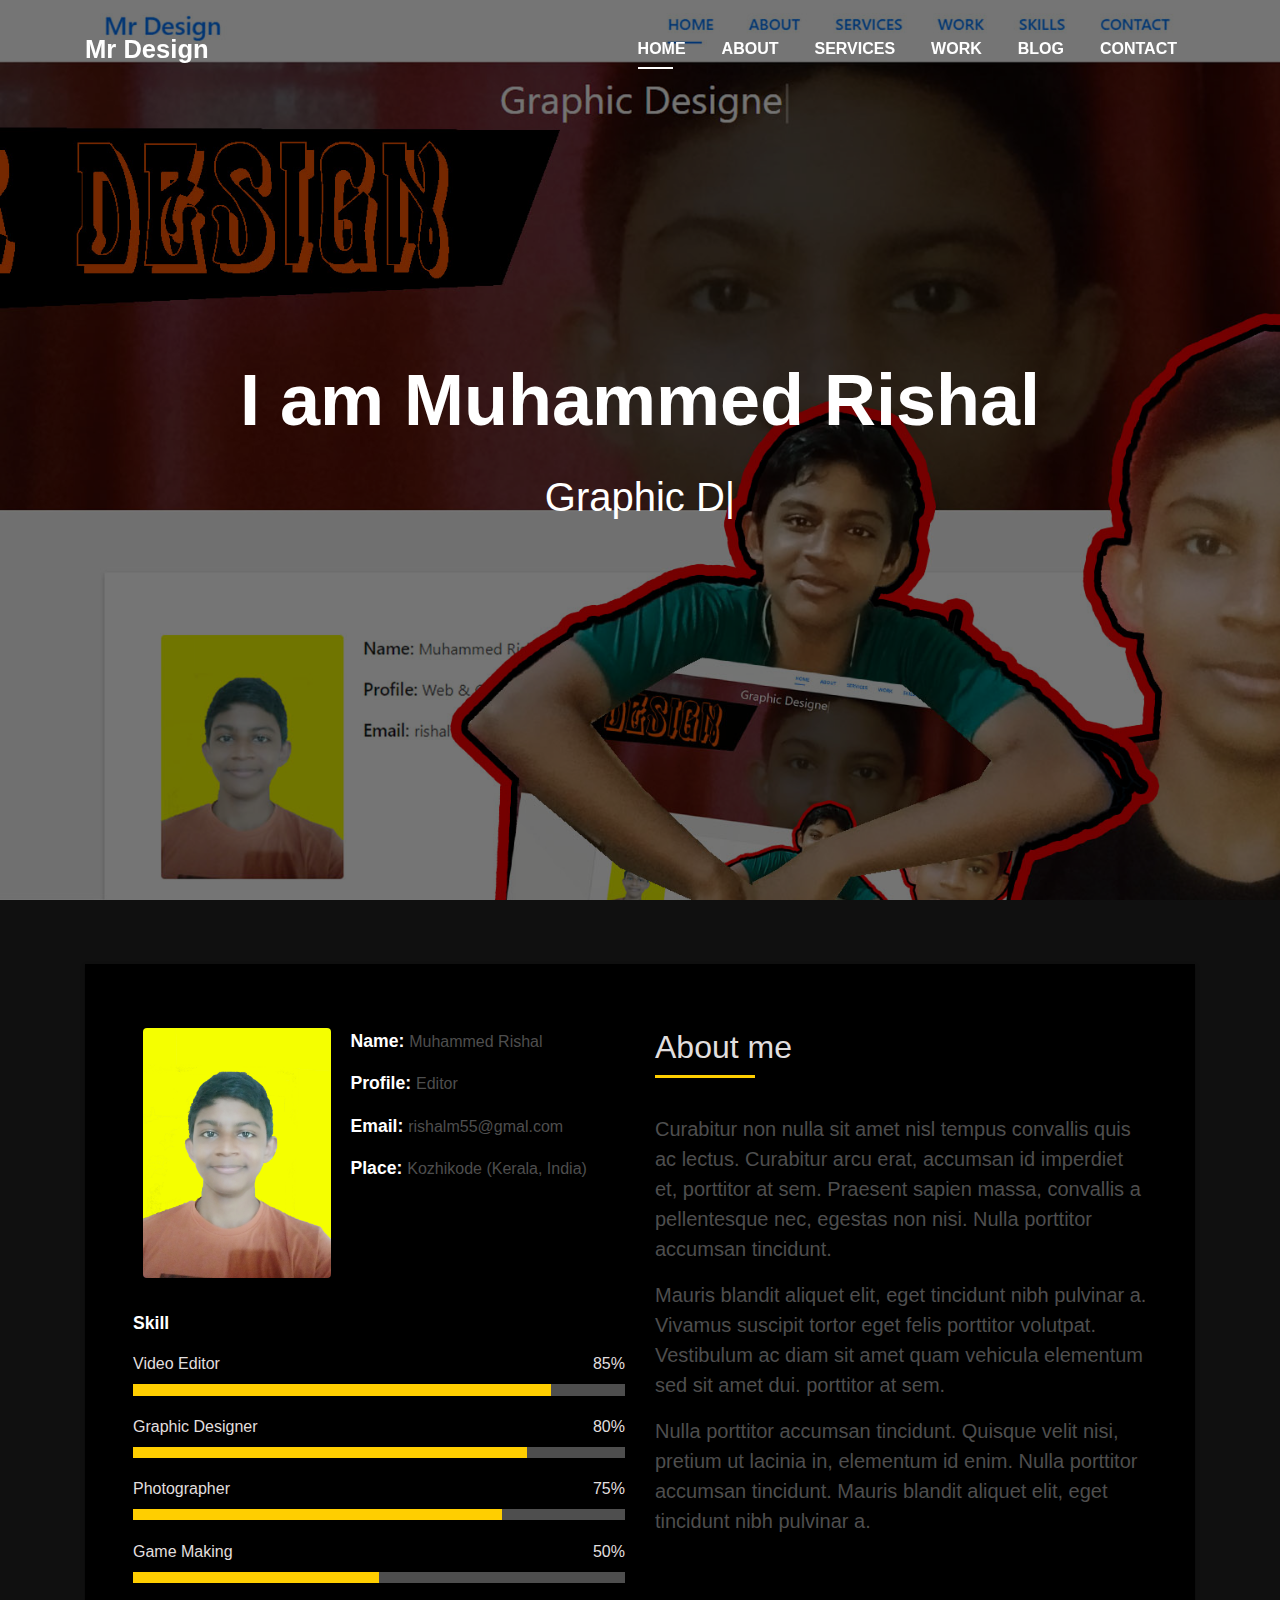
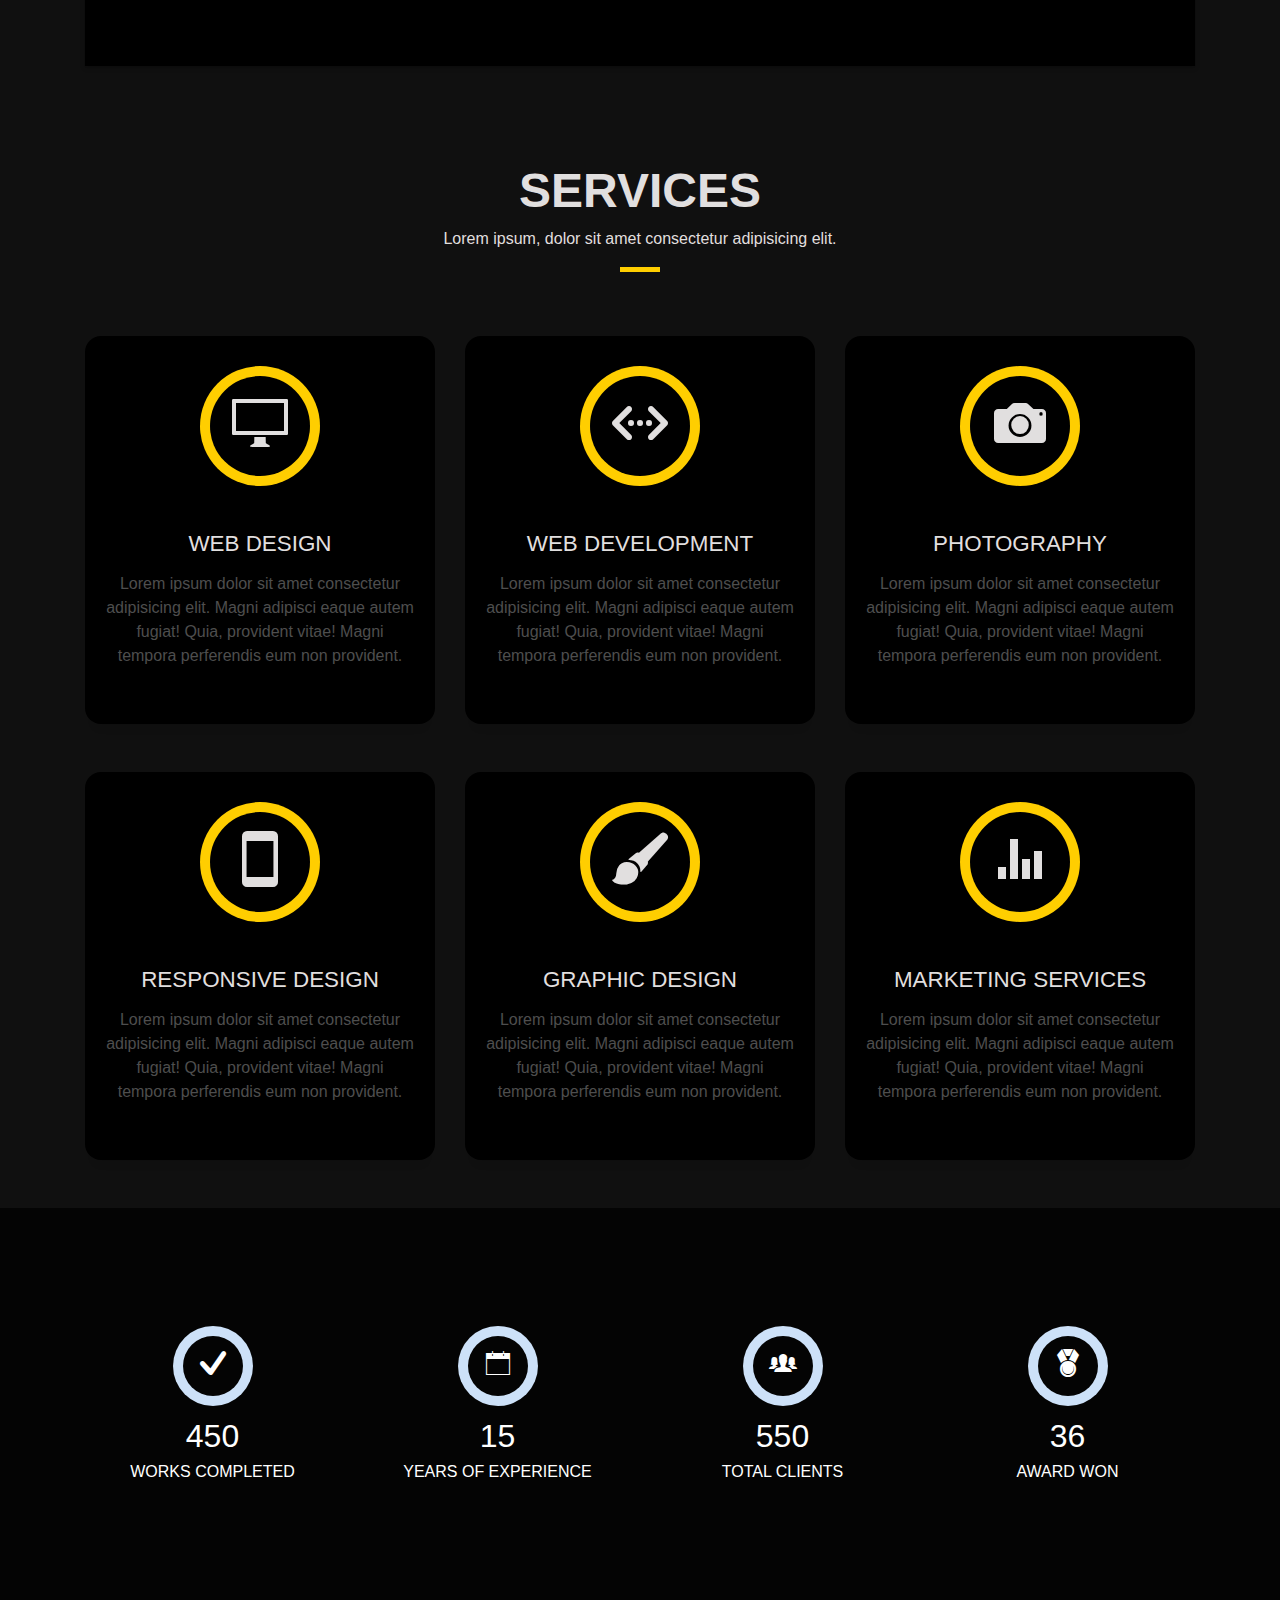
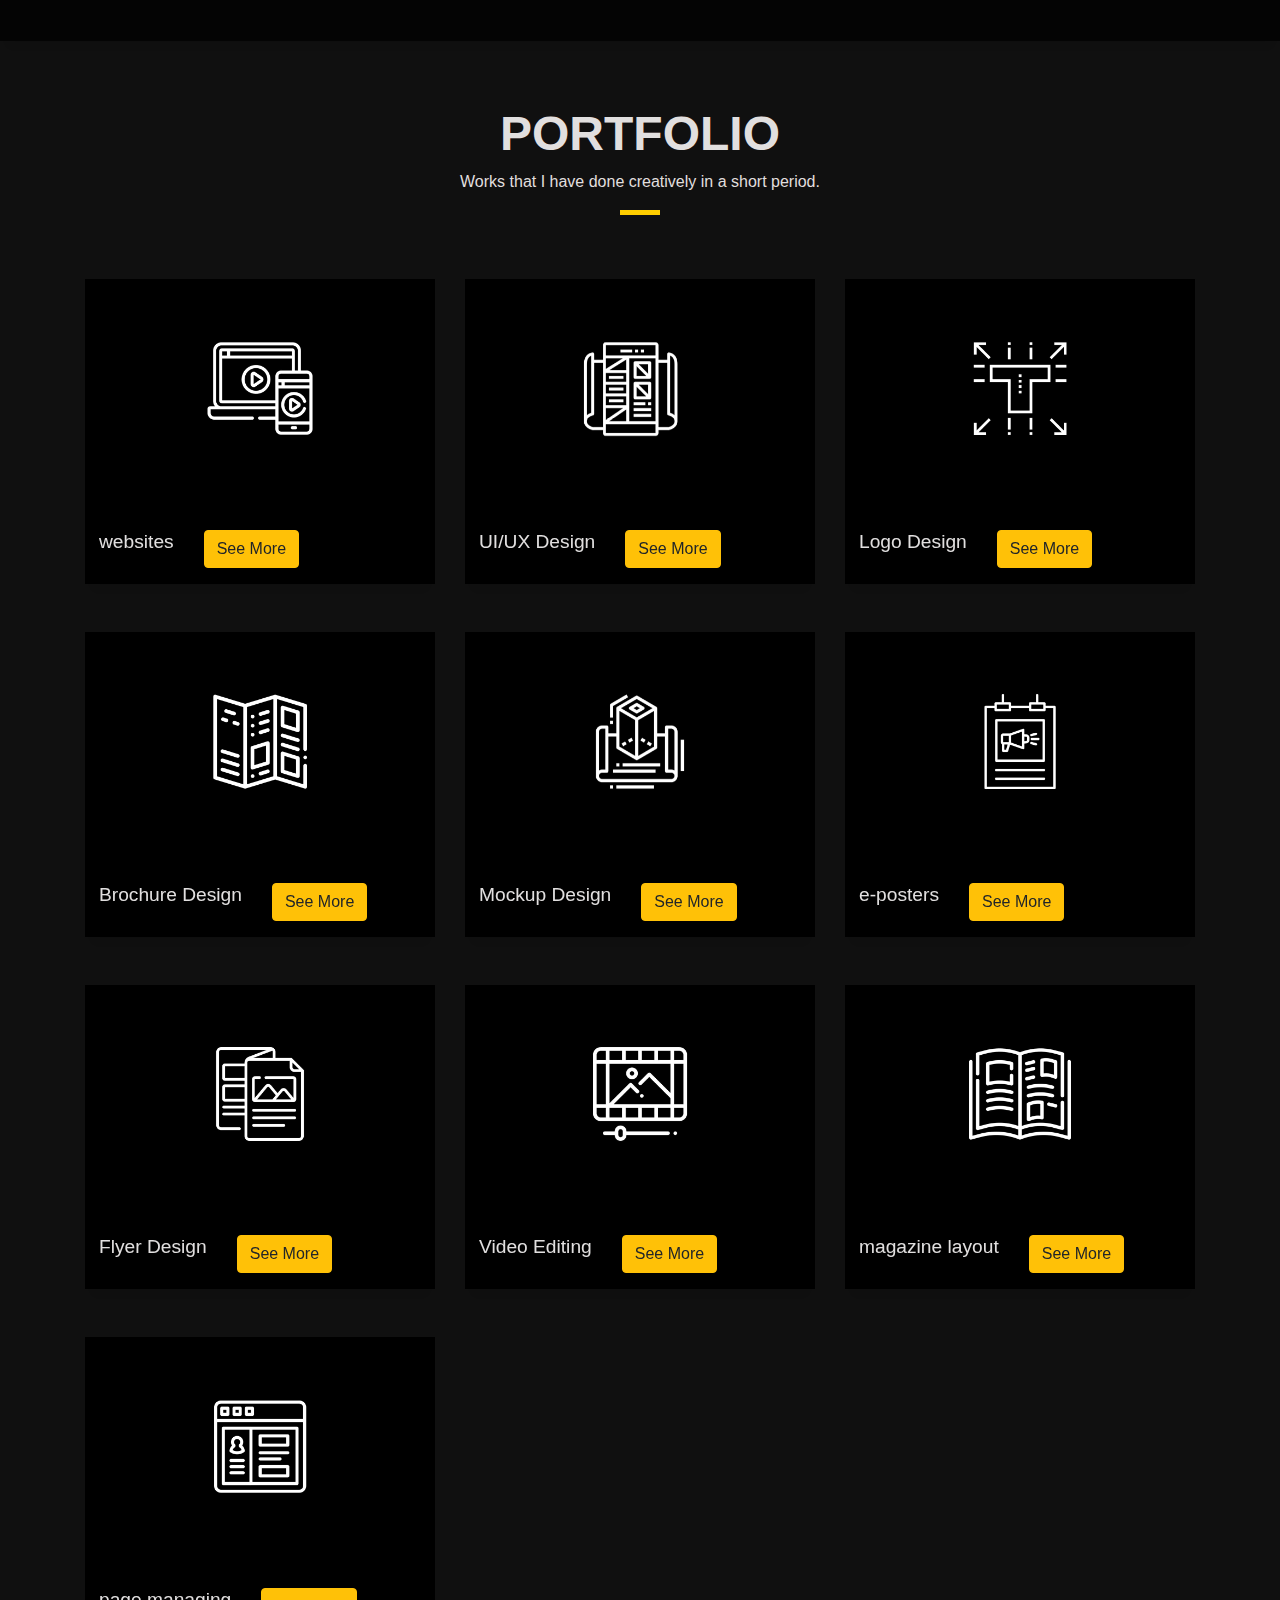
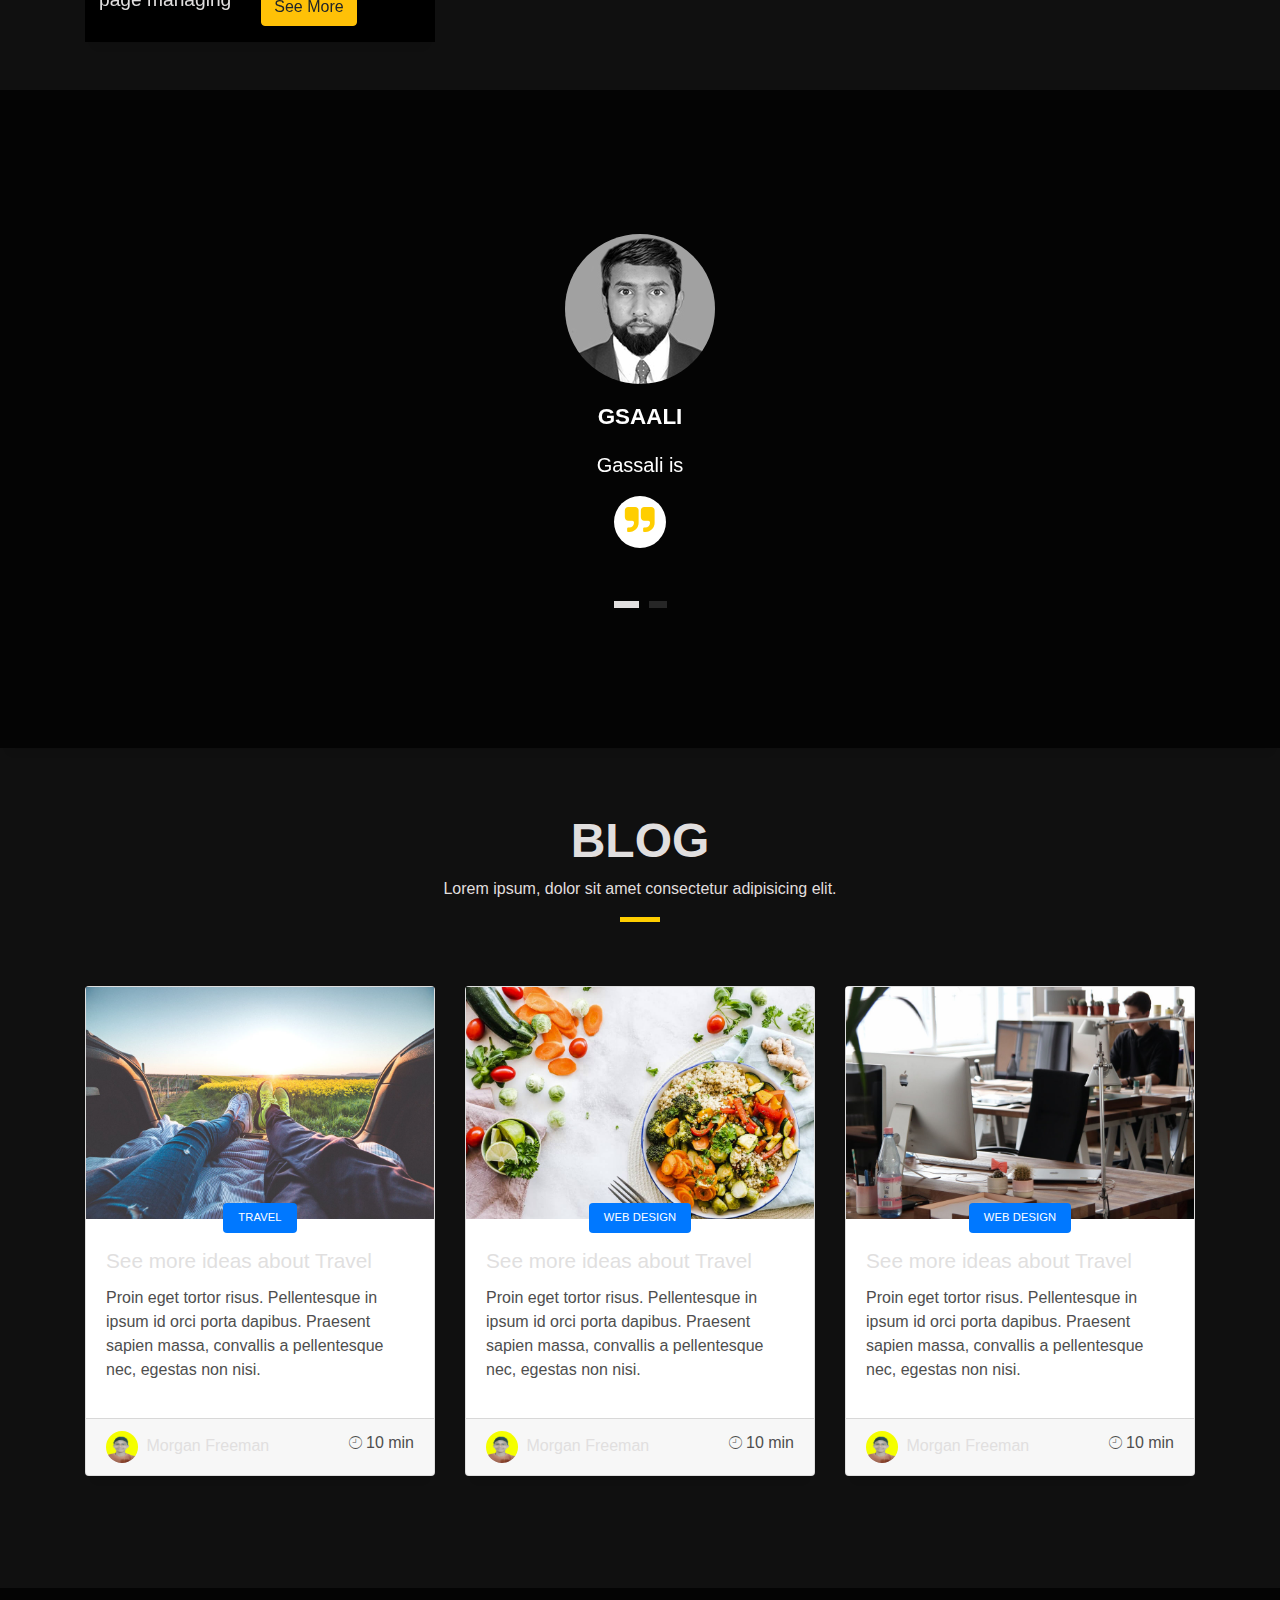
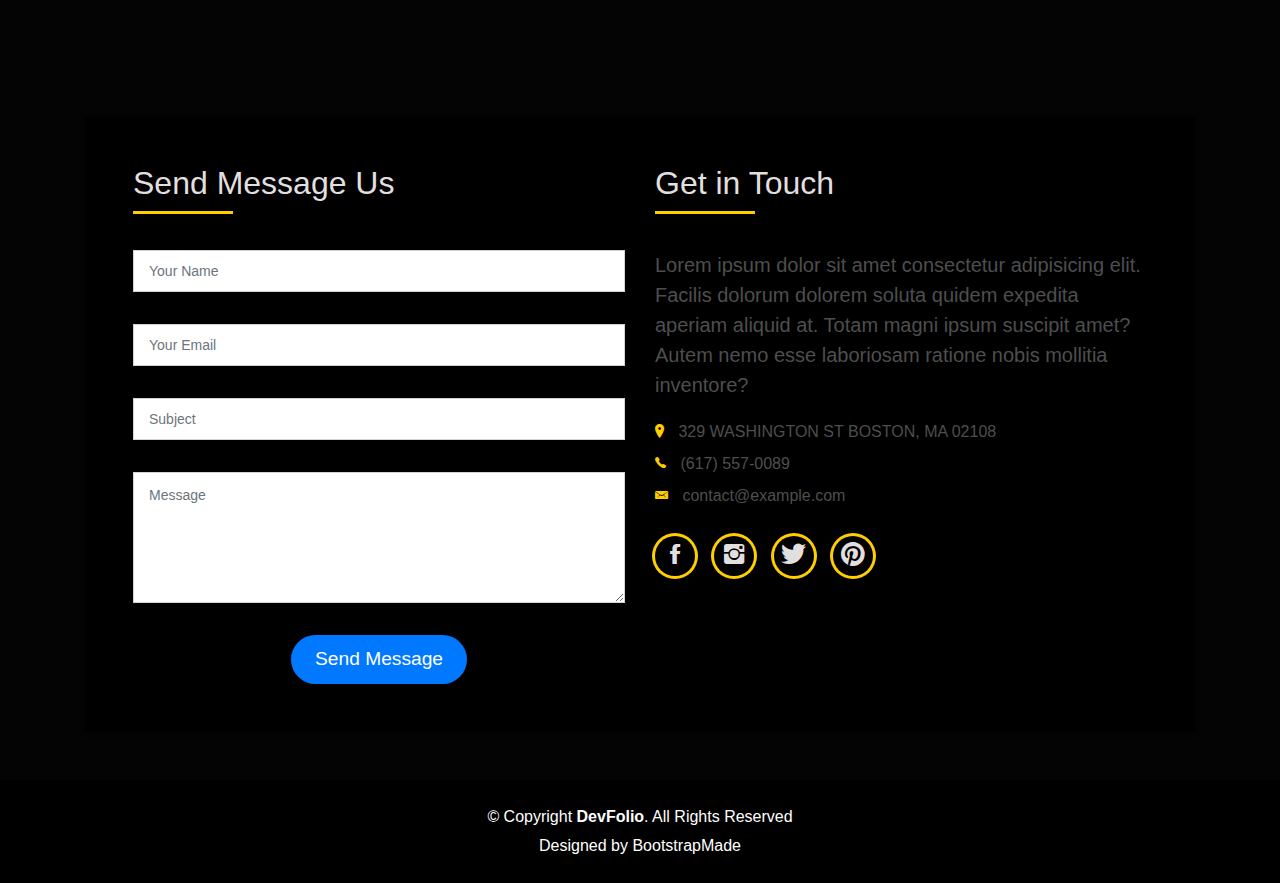
<file: index.html>
<!DOCTYPE html>
<html lang="en">

<head>
  <meta charset="utf-8">
  <meta content="width=device-width, initial-scale=1.0" name="viewport">

  <title>Mr Design</title>
  <meta content="" name="description">
  <meta content="" name="keywords">

  <!-- Favicons -->
  <link href="assets/img/icon.jpg" rel="icon">
  <link href="assets/img/apple-touch-icon.png" rel="apple-touch-icon">

  <!-- Vendor CSS Files -->
  <link href="assets/vendor/bootstrap/css/bootstrap.min.css" rel="stylesheet">
  <link href="assets/vendor/font-awesome/css/font-awesome.min.css" rel="stylesheet">
  <link href="assets/vendor/ionicons/css/ionicons.min.css" rel="stylesheet">
  <link href="assets/vendor/owl.carousel/assets/owl.carousel.min.css" rel="stylesheet">
  <link href="assets/vendor/venobox/venobox.css" rel="stylesheet">

  <!-- Template Main CSS File -->
  <link href="assets/css/style.css" rel="stylesheet">

  <!-- =======================================================
  * Template Name: DevFolio - v2.4.1
  * Template URL: https://bootstrapmade.com/devfolio-bootstrap-portfolio-html-template/
  * Author: BootstrapMade.com
  * License: https://bootstrapmade.com/license/
  ======================================================== -->
</head>

<body id="page-top">

  <!-- ======= Header/ Navbar ======= -->
  <nav class="navbar navbar-b navbar-trans navbar-expand-md fixed-top" id="mainNav">
    <div class="container">
      <a class="navbar-brand js-scroll" href="#page-top">Mr Design</a>
      <button class="navbar-toggler collapsed" type="button" data-toggle="collapse" data-target="#navbarDefault" aria-controls="navbarDefault" aria-expanded="false" aria-label="Toggle navigation">
        <span></span>
        <span></span>
        <span></span>
      </button>
      <div class="navbar-collapse collapse justify-content-end" id="navbarDefault">
        <ul class="navbar-nav">
          <li class="nav-item">
            <a class="nav-link js-scroll active" href="index.html">Home</a>
          </li>
          <li class="nav-item">
            <a class="nav-link js-scroll" href="#about">About</a>
          </li>
          <li class="nav-item">
            <a class="nav-link js-scroll" href="#service">Services</a>
          </li>
          <li class="nav-item">
            <a class="nav-link js-scroll" href="#work">Work</a>
          </li>
          <li class="nav-item">
            <a class="nav-link js-scroll" href="#blog">Blog</a>
          </li>
          <li class="nav-item">
            <a class="nav-link js-scroll" href="#contact">Contact</a>
          </li>
        </ul>
      </div>
    </div>
  </nav>

  <!-- ======= Intro Section ======= -->
  <div id="home" class="intro route bg-image" style="background-image: url(assets/img/mr.jpg)">
    <div class="overlay-itro"></div>
    <div class="intro-content display-table">
      <div class="table-cell">
        <div class="container">
          <!--<p class="display-6 color-d">Hello, world!</p>-->
          <h1 class="intro-title mb-4">I am Muhammed Rishal</h1>
          <p class="intro-subtitle"><span class="text-slider-items">Graphic Designer,Video Editor,Photographer,Game Creator</span><strong class="text-slider"></strong></p>
          <!-- <p class="pt-3"><a class="btn btn-primary btn js-scroll px-4" href="#about" role="button">Learn More</a></p> -->
        </div>
      </div>
    </div>
  </div><!-- End Intro Section -->

  <main id="main">

    <!-- ======= About Section ======= -->
    <section id="about" class="about-mf sect-pt4 route">
      <div class="container">
        <div class="row">
          <div class="col-sm-12">
            <div class="box-shadow-full">
              <div class="row">
                <div class="col-md-6">
                  <div class="row">
                    <div class="col-sm-6 col-md-5">
                      <div class="about-img">
                        <img src="assets/img/profile.jpg" class="img-fluid rounded b-shadow-a" alt="">
                      </div>
                    </div>
                    <div class="col-sm-6 col-md-7">
                      <div class="about-info">
                        <p><span class="title-s">Name: </span> <span>Muhammed Rishal</span></p>
                        <p><span class="title-s">Profile: </span> <span>Editor</span></p>
                        <p><span class="title-s">Email: </span> <span>rishalm55@gmal.com</span></p>
                        <p><span class="title-s">Place: </span> <span>Kozhikode (Kerala, India)</span></p>
                      </div>
                    </div>
                  </div>
                  <div class="skill-mf">
                    <p class="title-s">Skill</p>
                    <span>Video Editor</span> <span class="pull-right">85%</span>
                    <div class="progress">
                      <div class="progress-bar" role="progressbar" style="width: 85%;" aria-valuenow="85" aria-valuemin="0" aria-valuemax="100"></div>
                    </div>
                    <span>Graphic Designer</span> <span class="pull-right">80%</span>
                    <div class="progress">
                      <div class="progress-bar" role="progressbar" style="width: 80%" aria-valuenow="75" aria-valuemin="0" aria-valuemax="100"></div>
                    </div>
                    <span>Photographer</span> <span class="pull-right">75%</span>
                    <div class="progress">
                      <div class="progress-bar" role="progressbar" style="width: 75%" aria-valuenow="50" aria-valuemin="0" aria-valuemax="100"></div>
                    </div>
                    <span>Game Making</span> <span class="pull-right">50%</span>
                    <div class="progress">
                      <div class="progress-bar" role="progressbar" style="width: 50%" aria-valuenow="90" aria-valuemin="0" aria-valuemax="100"></div>
                    </div>
                  </div>
                </div>
                <div class="col-md-6">
                  <div class="about-me pt-4 pt-md-0">
                    <div class="title-box-2">
                      <h5 class="title-left">
                        About me
                      </h5>
                    </div>
                    <p class="lead">
                      Curabitur non nulla sit amet nisl tempus convallis quis ac lectus. Curabitur arcu erat, accumsan id
                      imperdiet et, porttitor
                      at sem. Praesent sapien massa, convallis a pellentesque nec, egestas non nisi. Nulla
                      porttitor accumsan tincidunt.
                    </p>
                    <p class="lead">
                      Mauris blandit aliquet elit, eget tincidunt nibh pulvinar a. Vivamus suscipit tortor eget felis
                      porttitor volutpat. Vestibulum
                      ac diam sit amet quam vehicula elementum sed sit amet dui. porttitor at sem.
                    </p>
                    <p class="lead">
                      Nulla porttitor accumsan tincidunt. Quisque velit nisi, pretium ut lacinia in, elementum id enim.
                      Nulla porttitor accumsan
                      tincidunt. Mauris blandit aliquet elit, eget tincidunt nibh pulvinar a.
                    </p>
                  </div>
                </div>
              </div>
            </div>
          </div>
        </div>
      </div>
    </section><!-- End About Section -->

    <!-- ======= Services Section ======= -->
    <section id="service" class="services-mf pt-5 route">
      <div class="container">
        <div class="row">
          <div class="col-sm-12">
            <div class="title-box text-center">
              <h3 class="title-a">
                Services
              </h3>
              <p class="subtitle-a">
                Lorem ipsum, dolor sit amet consectetur adipisicing elit.
              </p>
              <div class="line-mf"></div>
            </div>
          </div>
        </div>
        <div class="row">
          <div class="col-md-4">
            <div class="service-box">
              <div class="service-ico">
                <span class="ico-circle"><i class="ion-monitor"></i></span>
              </div>
              <div class="service-content">
                <h2 class="s-title">Web Design</h2>
                <p class="s-description text-center">
                  Lorem ipsum dolor sit amet consectetur adipisicing elit. Magni adipisci eaque autem fugiat! Quia,
                  provident vitae! Magni
                  tempora perferendis eum non provident.
                </p>
              </div>
            </div>
          </div>
          <div class="col-md-4">
            <div class="service-box">
              <div class="service-ico">
                <span class="ico-circle"><i class="ion-code-working"></i></span>
              </div>
              <div class="service-content">
                <h2 class="s-title">Web Development</h2>
                <p class="s-description text-center">
                  Lorem ipsum dolor sit amet consectetur adipisicing elit. Magni adipisci eaque autem fugiat! Quia,
                  provident vitae! Magni
                  tempora perferendis eum non provident.
                </p>
              </div>
            </div>
          </div>
          <div class="col-md-4">
            <div class="service-box">
              <div class="service-ico">
                <span class="ico-circle"><i class="ion-camera"></i></span>
              </div>
              <div class="service-content">
                <h2 class="s-title">Photography</h2>
                <p class="s-description text-center">
                  Lorem ipsum dolor sit amet consectetur adipisicing elit. Magni adipisci eaque autem fugiat! Quia,
                  provident vitae! Magni
                  tempora perferendis eum non provident.
                </p>
              </div>
            </div>
          </div>
          <div class="col-md-4">
            <div class="service-box">
              <div class="service-ico">
                <span class="ico-circle"><i class="ion-android-phone-portrait"></i></span>
              </div>
              <div class="service-content">
                <h2 class="s-title">Responsive Design</h2>
                <p class="s-description text-center">
                  Lorem ipsum dolor sit amet consectetur adipisicing elit. Magni adipisci eaque autem fugiat! Quia,
                  provident vitae! Magni
                  tempora perferendis eum non provident.
                </p>
              </div>
            </div>
          </div>
          <div class="col-md-4">
            <div class="service-box">
              <div class="service-ico">
                <span class="ico-circle"><i class="ion-paintbrush"></i></span>
              </div>
              <div class="service-content">
                <h2 class="s-title">Graphic Design</h2>
                <p class="s-description text-center">
                  Lorem ipsum dolor sit amet consectetur adipisicing elit. Magni adipisci eaque autem fugiat! Quia,
                  provident vitae! Magni
                  tempora perferendis eum non provident.
                </p>
              </div>
            </div>
          </div>
          <div class="col-md-4">
            <div class="service-box">
              <div class="service-ico">
                <span class="ico-circle"><i class="ion-stats-bars"></i></span>
              </div>
              <div class="service-content">
                <h2 class="s-title">Marketing Services</h2>
                <p class="s-description text-center">
                  Lorem ipsum dolor sit amet consectetur adipisicing elit. Magni adipisci eaque autem fugiat! Quia,
                  provident vitae! Magni
                  tempora perferendis eum non provident.
                </p>
              </div>
            </div>
          </div>
        </div>
      </div>
    </section><!-- End Services Section -->

    <!-- ======= Counter Section ======= -->
    <div class="section-counter paralax-mf bg-image" style="background-image: url(assets/img/counters-bg.jpg)">
      <div class="overlay-mf"></div>
      <div class="container">
        <div class="row">
          <div class="col-sm-3 col-lg-3">
            <div class="counter-box counter-box pt-4 pt-md-0">
              <div class="counter-ico">
                <span class="ico-circle"><i class="ion-checkmark-round"></i></span>
              </div>
              <div class="counter-num">
                <p class="counter">450</p>
                <span class="counter-text">WORKS COMPLETED</span>
              </div>
            </div>
          </div>
          <div class="col-sm-3 col-lg-3">
            <div class="counter-box pt-4 pt-md-0">
              <div class="counter-ico">
                <span class="ico-circle"><i class="ion-ios-calendar-outline"></i></span>
              </div>
              <div class="counter-num">
                <p class="counter">15</p>
                <span class="counter-text">YEARS OF EXPERIENCE</span>
              </div>
            </div>
          </div>
          <div class="col-sm-3 col-lg-3">
            <div class="counter-box pt-4 pt-md-0">
              <div class="counter-ico">
                <span class="ico-circle"><i class="ion-ios-people"></i></span>
              </div>
              <div class="counter-num">
                <p class="counter">550</p>
                <span class="counter-text">TOTAL CLIENTS</span>
              </div>
            </div>
          </div>
          <div class="col-sm-3 col-lg-3">
            <div class="counter-box pt-4 pt-md-0">
              <div class="counter-ico">
                <span class="ico-circle"><i class="ion-ribbon-a"></i></span>
              </div>
              <div class="counter-num">
                <p class="counter">36</p>
                <span class="counter-text">AWARD WON</span>
              </div>
            </div>
          </div>
        </div>
      </div>
    </div><!-- End Counter Section -->
  
    <!-- ======= Portfolio Section ======= -->
    <section id="work" class="portfolio-mf sect-pt4 route">
      <div class="container">
        <div class="row">
          <div class="col-sm-12">
            <div class="title-box text-center">
              <h3 class="title-a">
                Portfolio
              </h3>
              <p class="subtitle-a">
Works that I have done creatively in a short period.              </p>
              <div class="line-mf"></div>
            </div>
          </div>
        </div>
        <div class="row">
			
			
			 <div class="col-md-4">
            <div class="work-box">
              <a href="portfolio-details.html">
                <div class="work-img">
                  <img src="assets/img/websites.jpg" alt="" class="img-fluid">
                </div>
                <div class="work-content">
                  <div class="row">
                    <div class="col-sm-8 col-lg-12">
                      <h2 class="w-title">websites</h2>
                     
                    </div>
                    
					  <div  class="col-sm-6">
						
                      <a href="portfolio-details.html" class="btn btn-warning">See More</a>
                    </div>
                  </div>
                </div>
              </a>
            </div>
          </div>
			
			
			 <div class="col-md-4">
            <div class="work-box">
              <a href="UIUX.html">
                <div class="work-img">
                  <img src="assets/img/uiux design.jpg" alt="" class="img-fluid">
                </div>
                <div class="work-content">
                  <div class="row">
                    <div class="col-sm-8 col-lg-12">
                      <h2 class="w-title">UI/UX Design</h2>
                     
                    </div>
                    
					  <div  class="col-sm-6">
						
                      <a href="UIUX.html" class="btn btn-warning">See More</a>
                    </div>
                  </div>
                </div>
              </a>
            </div>
          </div>
			
			
			
			
			
          <div class="col-md-4">
            <div class="work-box">
              <a href="logo.html">
                <div class="work-img">
                  <img src="assets/img/logo design.jpg" alt="" class="img-fluid">
                </div>
                <div class="work-content">
                  <div class="row">
                    <div class="col-sm-8 col-lg-12">
                      <h2 class="w-title">Logo Design</h2>
                     
                    </div>
                    
					  <div  class="col-sm-6">
						
                      <a href="logo.html" class="btn btn-warning">See More</a>
                    </div>
                  </div>
                </div>
              </a>
            </div>
          </div>
			
			
			
			
			
          <div class="col-md-4">
            <div class="work-box">
              <a href="brochure.html">
                <div class="work-img">
                  <img src="assets/img/brousher design.jpg" alt="" class="img-fluid">
                </div>
                <div class="work-content">
                  <div class="row">
                    <div class="col-sm-8 col-lg-12">
                      <h2 class="w-title">Brochure Design</h2>
                     
                    </div>
                    
					  <div  class="col-sm-6">
						
                      <a href="brochure.html" class="btn btn-warning">See More</a>
                    </div>
                  </div>
                </div>
              </a>
            </div>
          </div>
          <div class="col-md-4">
            <div class="work-box">
              <a href="mockup.html">
                <div class="work-img">
                  <img src="assets/img/mockup design.jpg" alt="" class="img-fluid">
                </div>
                <div class="work-content">
                  <div class="row">
                    <div class="col-sm-8 col-lg-12">
                      <h2 class="w-title">Mockup Design</h2>
                     
                    </div>
                    
					  <div  class="col-sm-6">
						
                      <a href="mockup.html" class="btn btn-warning">See More</a>
                    </div>
                  </div>
                </div>
              </a>
            </div>
          </div>
        <div class="col-md-4">
            <div class="work-box">
              <a href="https://www.instagram.com/design._gp/">
                <div class="work-img">
                  <img src="assets/img/e poster.jpg" alt="" class="img-fluid">
                </div>
                <div class="work-content">
                  <div class="row">
                    <div class="col-sm-8 col-lg-12">
                      <h2 class="w-title">e-posters</h2>
                     
                    </div>
                    
					  <div  class="col-sm-6">
						
                      <a href="https://www.instagram.com/design._gp/" class="btn btn-warning">See More</a>
                    </div>
                  </div>
                </div>
              </a>
            </div>
          </div>
          <div class="col-md-4">
            <div class="work-box">
              <a href="https://www.instagram.com/design._gp/">
                <div class="work-img">
                  <img src="assets/img/Fflyer design.jpg" alt="" class="img-fluid">
                </div>
                <div class="work-content">
                  <div class="row">
                    <div class="col-sm-8 col-lg-12">
                      <h2 class="w-title">Flyer Design</h2>
                     
                    </div>
                    
					  <div  class="col-sm-6">
						
                      <a href="https://www.instagram.com/design._gp/" class="btn btn-warning">See More</a>
                    </div>
                  </div>
                </div>
              </a>
            </div>
          </div>
          <div class="col-md-4">
            <div class="work-box">
              <a href="video.html">
                <div class="work-img">
                  <img src="assets/img/video editing.jpg" alt="" class="img-fluid">
                </div>
                <div class="work-content">
                  <div class="row">
                    <div class="col-sm-8 col-lg-12">
                      <h2 class="w-title">Video Editing</h2>
                     
                    </div>
                    
					  <div  class="col-sm-6">
						
                      <a href="video.html" class="btn btn-warning">See More</a>
                    </div>
                  </div>
                </div>
              </a>
            </div>
          </div>
			   
			<div class="col-md-4">
            <div class="work-box">
              <a href="mazanine.html">
                <div class="work-img">
                  <img src="assets/img/magazine layout.jpg" alt="" class="img-fluid">
                </div>
                <div class="work-content">
                  <div class="row">
                    <div class="col-sm-8 col-lg-12">
                      <h2 class="w-title">magazine layout</h2>
                     
                    </div>
                    
					  <div  class="col-sm-6">
						
                      <a href="mazanine.html" class="btn btn-warning">See More</a>
                    </div>
                  </div>
                </div>
              </a>
            </div>
          </div>
			
			<div class="col-md-4">
            <div class="work-box">
              <a href="page.html">
                <div class="work-img">
                  <img src="assets/img/page managing.jpg" alt="" class="img-fluid">
                </div>
                <div class="work-content">
                  <div class="row">
                    <div class="col-sm-8 col-lg-12">
                      <h2 class="w-title">page managing</h2>
                     
                    </div>
                    
					  <div  class="col-sm-6">
						
                      <a href="page.html" class="btn btn-warning">See More</a>
                    </div>
                  </div>
                </div>
              </a>
            </div>
          </div>
			
			
			
        </div>
      </div>
    </section><!-- End Portfolio Section -->
    
    <!-- ======= Testimonials Section ======= -->
    <div class="testimonials paralax-mf bg-image" style="background-image: url(assets/img/overlay-bg.jpg)">
      <div class="overlay-mf"></div>
      <div class="container">
        <div class="row">
          <div class="col-md-12">
            <div id="testimonial-mf" class="owl-carousel owl-theme">
              <div class="testimonial-box">
                <div class="author-test">
                  <img src="assets/img/testimonial-6.jpg" alt="" class="rounded-circle b-shadow-a">
                  <span class="author">Gsaali</span>
                </div>
                <div class="content-test">
                  <p class="description lead">
                    Gassali is 
                  </p>
                  <span class="comit"><i class="fa fa-quote-right"></i></span>
                </div>
              </div>
              <div class="testimonial-box">
                <div class="author-test">
                  <img src="assets/img/testimonial-4.jpg" alt="" class="rounded-circle b-shadow-a">
                  <span class="author">Marta Socrate</span>
                </div>
                <div class="content-test">
                  <p class="description lead">
                    Curabitur arcu erat, accumsan id imperdiet et, porttitor at sem. Lorem ipsum dolor sit amet,
                    consectetur adipiscing elit.
                  </p>
                  <span class="comit"><i class="fa fa-quote-right"></i></span>
                </div>
              </div>
            </div>
          </div>
        </div>
      </div>
    </div><!-- End Testimonials Section -->

    <!-- ======= Blog Section ======= -->
    <section id="blog" class="blog-mf sect-pt4 route">
      <div class="container">
        <div class="row">
          <div class="col-sm-12">
            <div class="title-box text-center">
              <h3 class="title-a">
                Blog
              </h3>
              <p class="subtitle-a">
                Lorem ipsum, dolor sit amet consectetur adipisicing elit.
              </p>
              <div class="line-mf"></div>
            </div>
          </div>
        </div>
        <div class="row">
          <div class="col-md-4">
            <div class="card card-blog">
              <div class="card-img">
                <a href="blog-single.html"><img src="assets/img/post-1.jpg" alt="" class="img-fluid"></a>
              </div>
              <div class="card-body">
                <div class="card-category-box">
                  <div class="card-category">
                    <h6 class="category">Travel</h6>
                  </div>
                </div>
                <h3 class="card-title"><a href="blog-single.html">See more ideas about Travel</a></h3>
                <p class="card-description">
                  Proin eget tortor risus. Pellentesque in ipsum id orci porta dapibus. Praesent sapien massa, convallis
                  a pellentesque nec,
                  egestas non nisi.
                </p>
              </div>
              <div class="card-footer">
                <div class="post-author">
                  <a href="#">
                    <img src="assets/img/profile.jpg" alt="" class="avatar rounded-circle">
                    <span class="author">Morgan Freeman</span>
                  </a>
                </div>
                <div class="post-date">
                  <span class="ion-ios-clock-outline"></span> 10 min
                </div>
              </div>
            </div>
          </div>
          <div class="col-md-4">
            <div class="card card-blog">
              <div class="card-img">
                <a href="blog-single.html"><img src="assets/img/post-2.jpg" alt="" class="img-fluid"></a>
              </div>
              <div class="card-body">
                <div class="card-category-box">
                  <div class="card-category">
                    <h6 class="category">Web Design</h6>
                  </div>
                </div>
                <h3 class="card-title"><a href="blog-single.html">See more ideas about Travel</a></h3>
                <p class="card-description">
                  Proin eget tortor risus. Pellentesque in ipsum id orci porta dapibus. Praesent sapien massa, convallis
                  a pellentesque nec,
                  egestas non nisi.
                </p>
              </div>
              <div class="card-footer">
                <div class="post-author">
                  <a href="#">
                    <img src="assets/img/profile.jpg" alt="" class="avatar rounded-circle">
                    <span class="author">Morgan Freeman</span>
                  </a>
                </div>
                <div class="post-date">
                  <span class="ion-ios-clock-outline"></span> 10 min
                </div>
              </div>
            </div>
          </div>
          <div class="col-md-4">
            <div class="card card-blog">
              <div class="card-img">
                <a href="blog-single.html"><img src="assets/img/post-3.jpg" alt="" class="img-fluid"></a>
              </div>
              <div class="card-body">
                <div class="card-category-box">
                  <div class="card-category">
                    <h6 class="category">Web Design</h6>
                  </div>
                </div>
                <h3 class="card-title"><a href="blog-single.html">See more ideas about Travel</a></h3>
                <p class="card-description">
                  Proin eget tortor risus. Pellentesque in ipsum id orci porta dapibus. Praesent sapien massa, convallis
                  a pellentesque nec,
                  egestas non nisi.
                </p>
              </div>
              <div class="card-footer">
                <div class="post-author">
                  <a href="#">
                    <img src="assets/img/profile.jpg" alt="" class="avatar rounded-circle">
                    <span class="author">Morgan Freeman</span>
                  </a>
                </div>
                <div class="post-date">
                  <span class="ion-ios-clock-outline"></span> 10 min
                </div>
              </div>
            </div>
          </div>
        </div>
      </div>
    </section><!-- End Blog Section -->

    <!-- ======= Contact Section ======= -->
    <section class="paralax-mf footer-paralax bg-image sect-mt4 route" style="background-image: url(assets/img/overlay-bg.jpg)">
      <div class="overlay-mf"></div>
      <div class="container">
        <div class="row">
          <div class="col-sm-12">
            <div class="contact-mf">
              <div id="contact" class="box-shadow-full">
                <div class="row">
                  <div class="col-md-6">
                    <div class="title-box-2">
                      <h5 class="title-left">
                        Send Message Us
                      </h5>
                    </div>
                    <div>
                      <form action="forms/contact.php" method="post" role="form" class="php-email-form">
                        <div class="row">
                          <div class="col-md-12 mb-3">
                            <div class="form-group">
                              <input type="text" name="name" class="form-control" id="name" placeholder="Your Name" data-rule="minlen:4" data-msg="Please enter at least 4 chars" />
                              <div class="validate"></div>
                            </div>
                          </div>
                          <div class="col-md-12 mb-3">
                            <div class="form-group">
                              <input type="email" class="form-control" name="email" id="email" placeholder="Your Email" data-rule="email" data-msg="Please enter a valid email" />
                              <div class="validate"></div>
                            </div>
                          </div>
                          <div class="col-md-12 mb-3">
                            <div class="form-group">
                              <input type="text" class="form-control" name="subject" id="subject" placeholder="Subject" data-rule="minlen:4" data-msg="Please enter at least 8 chars of subject" />
                              <div class="validate"></div>
                            </div>
                          </div>
                          <div class="col-md-12">
                            <div class="form-group">
                              <textarea class="form-control" name="message" rows="5" data-rule="required" data-msg="Please write something for us" placeholder="Message"></textarea>
                              <div class="validate"></div>
                            </div>
                          </div>
                          <div class="col-md-12 text-center mb-3">
                            <div class="loading">Loading</div>
                            <div class="error-message"></div>
                            <div class="sent-message">Your message has been sent. Thank you!</div>
                          </div>
                          <div class="col-md-12 text-center">
                            <button type="submit" class="button button-a button-big button-rouded">Send Message</button>
                          </div>
                        </div>
                      </form>
                    </div>
                  </div>
                  <div class="col-md-6">
                    <div class="title-box-2 pt-4 pt-md-0">
                      <h5 class="title-left">
                        Get in Touch
                      </h5>
                    </div>
                    <div class="more-info">
                      <p class="lead">
                        Lorem ipsum dolor sit amet consectetur adipisicing elit. Facilis dolorum dolorem soluta quidem
                        expedita aperiam aliquid at.
                        Totam magni ipsum suscipit amet? Autem nemo esse laboriosam ratione nobis
                        mollitia inventore?
                      </p>
                      <ul class="list-ico">
                        <li><span class="ion-ios-location"></span> 329 WASHINGTON ST BOSTON, MA 02108</li>
                        <li><span class="ion-ios-telephone"></span> (617) 557-0089</li>
                        <li><span class="ion-email"></span> contact@example.com</li>
                      </ul>
                    </div>
                    <div class="socials">
                      <ul>
                        <li><a href=""><span class="ico-circle"><i class="ion-social-facebook"></i></span></a></li>
                        <li><a href=""><span class="ico-circle"><i class="ion-social-instagram"></i></span></a></li>
                        <li><a href=""><span class="ico-circle"><i class="ion-social-twitter"></i></span></a></li>
                        <li><a href=""><span class="ico-circle"><i class="ion-social-pinterest"></i></span></a></li>
                      </ul>
                    </div>
                  </div>
                </div>
              </div>
            </div>
          </div>
        </div>
      </div>
    </section><!-- End Contact Section -->

  </main><!-- End #main -->

  <!-- ======= Footer ======= -->
  <footer>
    <div class="container">
      <div class="row">
        <div class="col-sm-12">
          <div class="copyright-box">
            <p class="copyright">&copy; Copyright <strong>DevFolio</strong>. All Rights Reserved</p>
            <div class="credits">
              <!--
              All the links in the footer should remain intact.
              You can delete the links only if you purchased the pro version.
              Licensing information: https://bootstrapmade.com/license/
              Purchase the pro version with working PHP/AJAX contact form: https://bootstrapmade.com/buy/?theme=DevFolio
            -->
              Designed by <a href="https://bootstrapmade.com/">BootstrapMade</a>
            </div>
          </div>
        </div>
      </div>
    </div>
  </footer><!-- End  Footer -->

  <a href="#" class="back-to-top"><i class="fa fa-chevron-up"></i></a>
  <div id="preloader"></div>

  <!-- Vendor JS Files -->
  <script src="assets/vendor/jquery/jquery.min.js"></script>
  <script src="assets/vendor/bootstrap/js/bootstrap.bundle.min.js"></script>
  <script src="assets/vendor/jquery.easing/jquery.easing.min.js"></script>
  <script src="assets/vendor/php-email-form/validate.js"></script>
  <script src="assets/vendor/waypoints/jquery.waypoints.min.js"></script>
  <script src="assets/vendor/counterup/jquery.counterup.min.js"></script>
  <script src="assets/vendor/owl.carousel/owl.carousel.min.js"></script>
  <script src="assets/vendor/typed.js/typed.min.js"></script>
  <script src="assets/vendor/venobox/venobox.min.js"></script>

  <!-- Template Main JS File -->
  <script src="assets/js/main.js"></script>

</body>

</html>
</file>
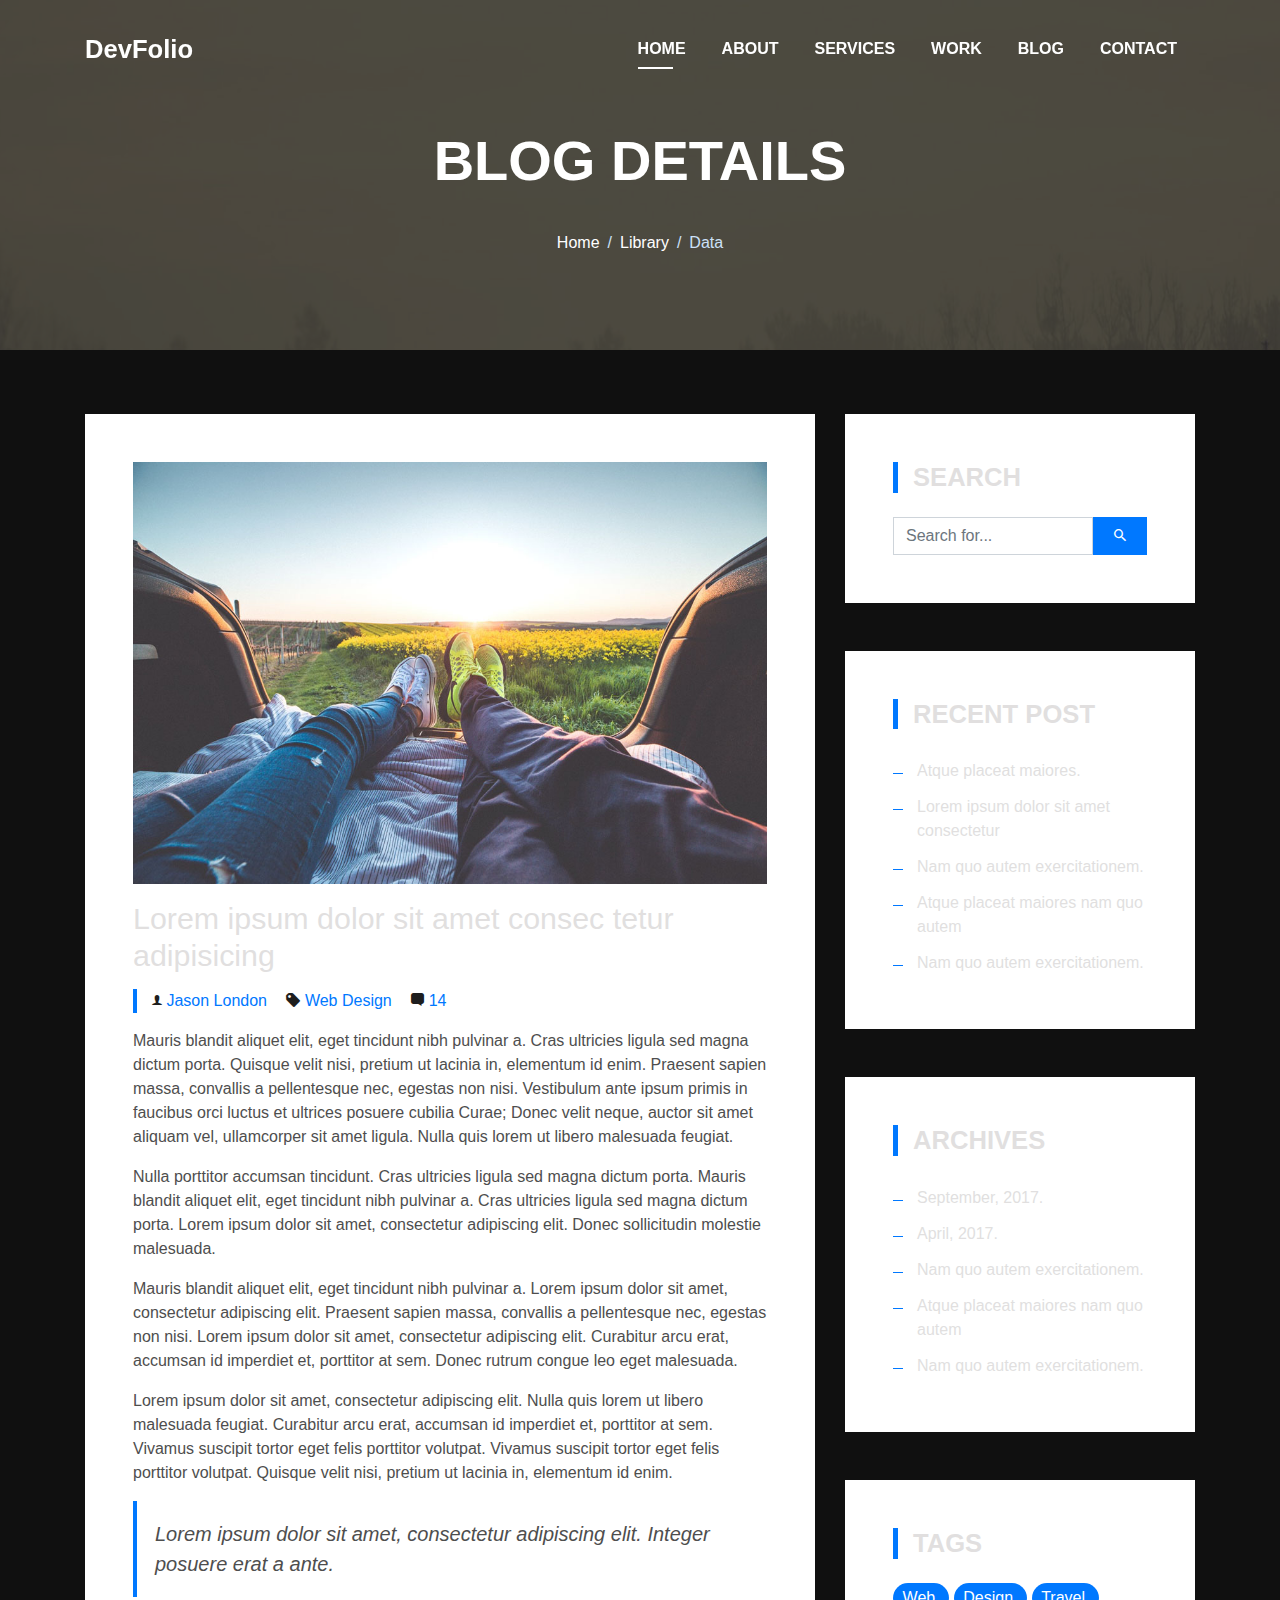
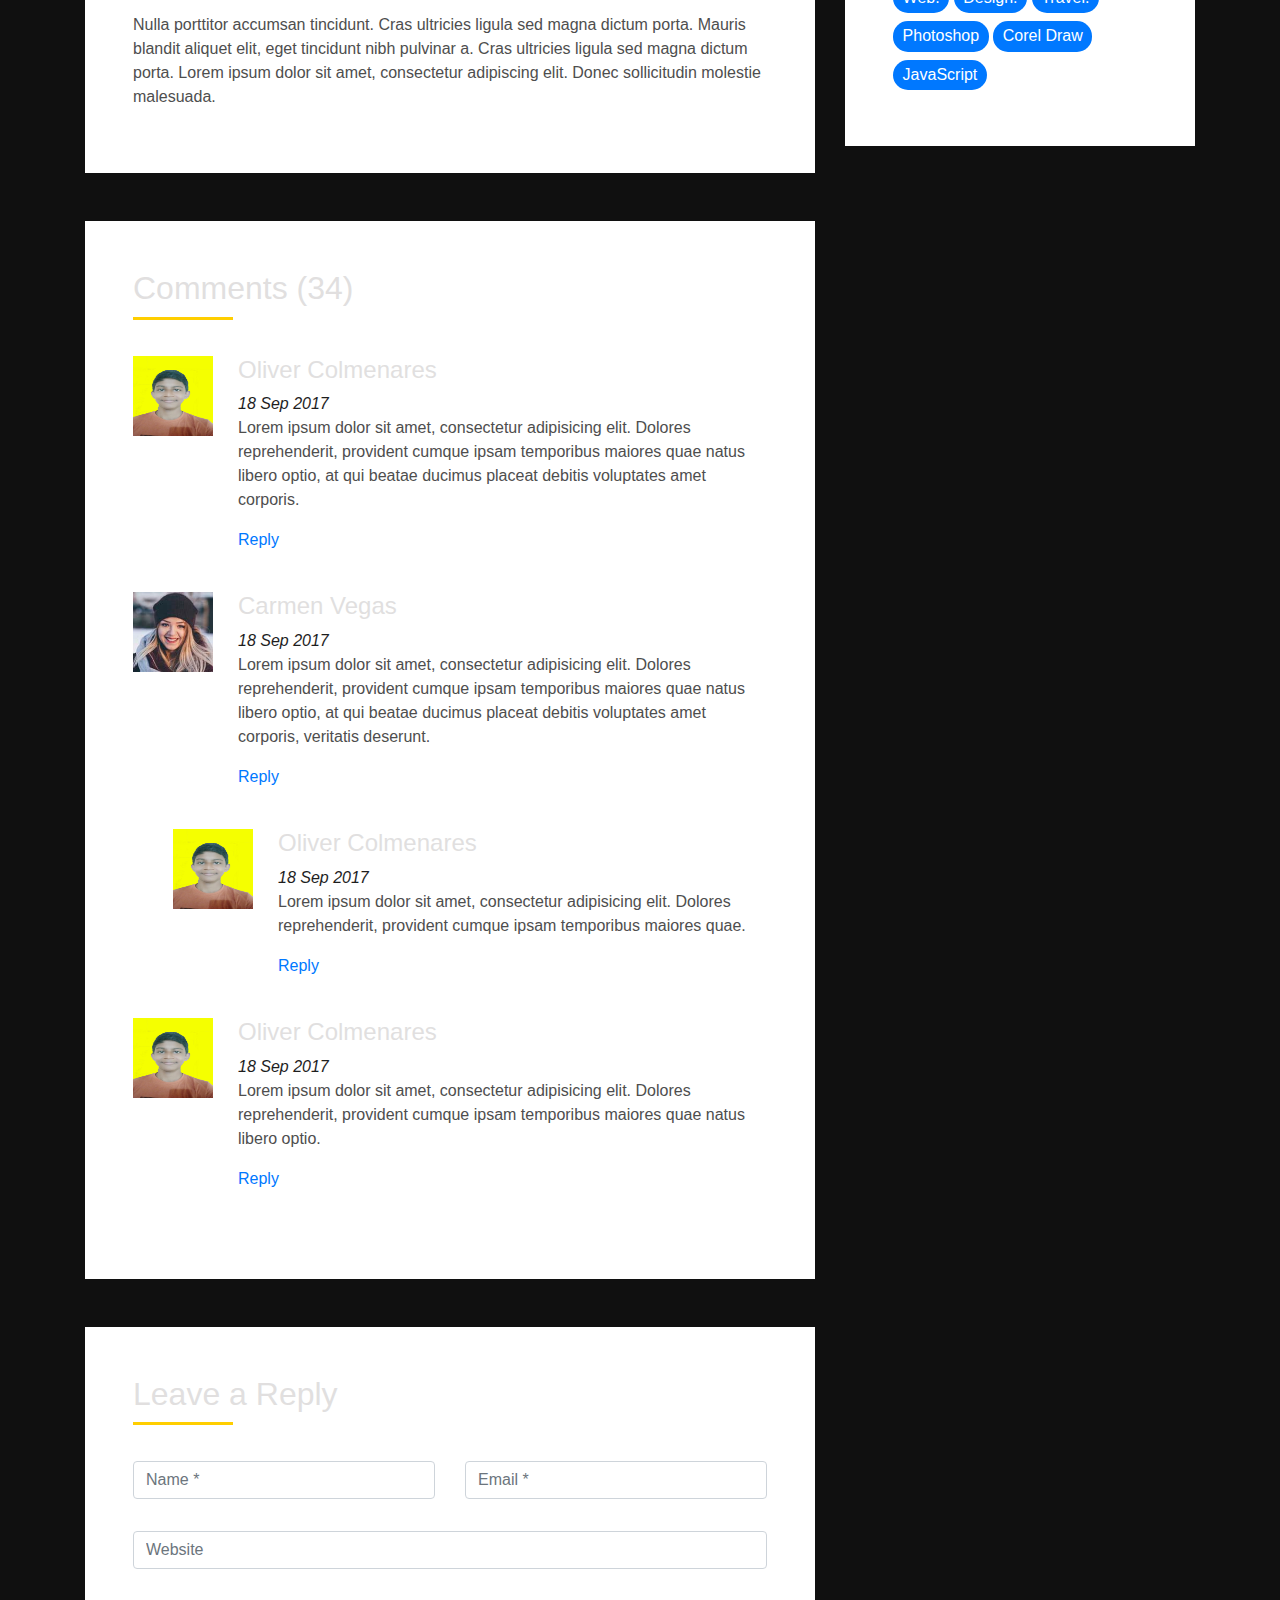
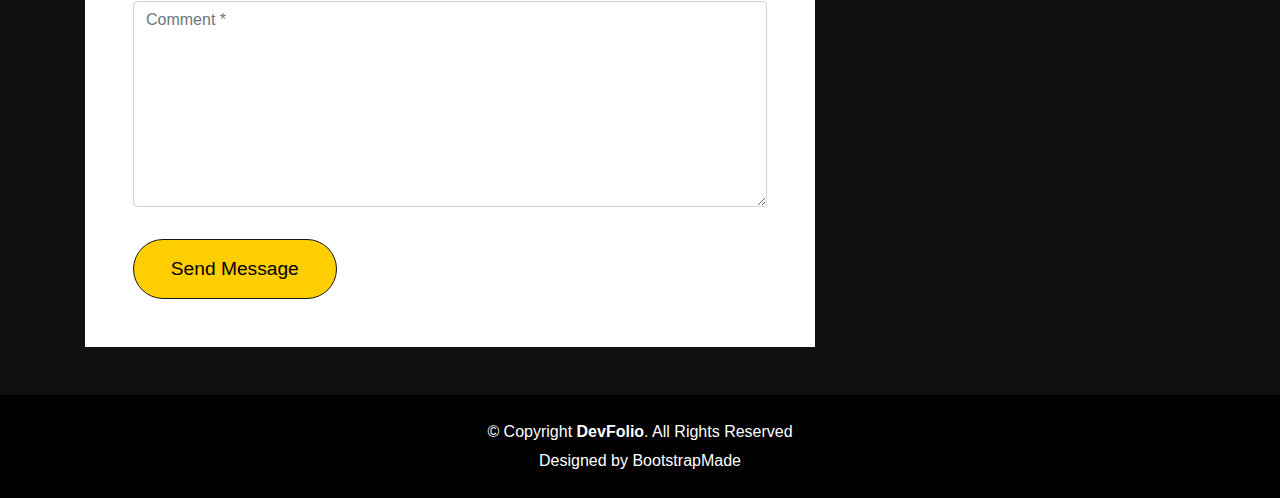
<file: blog-single.html>
<!DOCTYPE html>
<html lang="en">

<head>
  <meta charset="utf-8">
  <meta content="width=device-width, initial-scale=1.0" name="viewport">

  <title>DevFolio Bootstrap Portfolio Template - Blog Single</title>
  <meta content="" name="description">
  <meta content="" name="keywords">

  <!-- Favicons -->
  <link href="assets/img/icon.jpg" rel="icon">
  <link href="assets/img/apple-touch-icon.png" rel="apple-touch-icon">

  <!-- Vendor CSS Files -->
  <link href="assets/vendor/bootstrap/css/bootstrap.min.css" rel="stylesheet">
  <link href="assets/vendor/font-awesome/css/font-awesome.min.css" rel="stylesheet">
  <link href="assets/vendor/ionicons/css/ionicons.min.css" rel="stylesheet">
  <link href="assets/vendor/owl.carousel/assets/owl.carousel.min.css" rel="stylesheet">
  <link href="assets/vendor/venobox/venobox.css" rel="stylesheet">

  <!-- Template Main CSS File -->
  <link href="assets/css/style.css" rel="stylesheet">

  <!-- =======================================================
  * Template Name: DevFolio - v2.4.1
  * Template URL: https://bootstrapmade.com/devfolio-bootstrap-portfolio-html-template/
  * Author: BootstrapMade.com
  * License: https://bootstrapmade.com/license/
  ======================================================== -->
</head>

<body id="page-top">

  <!-- ======= Header/ Navbar ======= -->
  <nav class="navbar navbar-b navbar-trans navbar-expand-md fixed-top" id="mainNav">
    <div class="container">
      <a class="navbar-brand js-scroll" href="#page-top">DevFolio</a>
      <button class="navbar-toggler collapsed" type="button" data-toggle="collapse" data-target="#navbarDefault" aria-controls="navbarDefault" aria-expanded="false" aria-label="Toggle navigation">
        <span></span>
        <span></span>
        <span></span>
      </button>
      <div class="navbar-collapse collapse justify-content-end" id="navbarDefault">
        <ul class="navbar-nav">
          <li class="nav-item">
            <a class="nav-link js-scroll active" href="index.html">Home</a>
          </li>
          <li class="nav-item">
            <a class="nav-link js-scroll" href="#about">About</a>
          </li>
          <li class="nav-item">
            <a class="nav-link js-scroll" href="#service">Services</a>
          </li>
          <li class="nav-item">
            <a class="nav-link js-scroll" href="#work">Work</a>
          </li>
          <li class="nav-item">
            <a class="nav-link js-scroll" href="#blog">Blog</a>
          </li>
          <li class="nav-item">
            <a class="nav-link js-scroll" href="#contact">Contact</a>
          </li>
        </ul>
      </div>
    </div>
  </nav>

  <div class="intro intro-single route bg-image" style="background-image: url(assets/img/overlay-bg.jpg)">
    <div class="overlay-mf"></div>
    <div class="intro-content display-table">
      <div class="table-cell">
        <div class="container">
          <h2 class="intro-title mb-4">Blog Details</h2>
          <ol class="breadcrumb d-flex justify-content-center">
            <li class="breadcrumb-item">
              <a href="#">Home</a>
            </li>
            <li class="breadcrumb-item">
              <a href="#">Library</a>
            </li>
            <li class="breadcrumb-item active">Data</li>
          </ol>
        </div>
      </div>
    </div>
  </div>

  <main id="main">

    <!-- ======= Blog Single Section ======= -->
    <section class="blog-wrapper sect-pt4" id="blog">
      <div class="container">
        <div class="row">
          <div class="col-md-8">
            <div class="post-box">
              <div class="post-thumb">
                <img src="assets/img/post-1.jpg" class="img-fluid" alt="">
              </div>
              <div class="post-meta">
                <h1 class="article-title">Lorem ipsum dolor sit amet consec tetur adipisicing</h1>
                <ul>
                  <li>
                    <span class="ion-ios-person"></span>
                    <a href="#">Jason London</a>
                  </li>
                  <li>
                    <span class="ion-pricetag"></span>
                    <a href="#">Web Design</a>
                  </li>
                  <li>
                    <span class="ion-chatbox"></span>
                    <a href="#">14</a>
                  </li>
                </ul>
              </div>
              <div class="article-content">
                <p>
                  Mauris blandit aliquet elit, eget tincidunt nibh pulvinar a. Cras ultricies ligula sed magna dictum
                  porta. Quisque velit
                  nisi, pretium ut lacinia in, elementum id enim. Praesent sapien massa, convallis a pellentesque
                  nec, egestas non nisi. Vestibulum ante ipsum primis in faucibus orci luctus et ultrices posuere
                  cubilia Curae; Donec velit neque, auctor sit amet aliquam vel, ullamcorper sit amet ligula.
                  Nulla quis lorem ut libero malesuada feugiat.
                </p>
                <p>
                  Nulla porttitor accumsan tincidunt. Cras ultricies ligula sed magna dictum porta. Mauris blandit
                  aliquet elit, eget tincidunt
                  nibh pulvinar a. Cras ultricies ligula sed magna dictum porta. Lorem ipsum dolor sit amet,
                  consectetur adipiscing elit. Donec sollicitudin molestie malesuada.
                </p>
                <p>
                  Mauris blandit aliquet elit, eget tincidunt nibh pulvinar a. Lorem ipsum dolor sit amet, consectetur
                  adipiscing elit. Praesent
                  sapien massa, convallis a pellentesque nec, egestas non nisi. Lorem ipsum dolor sit amet,
                  consectetur adipiscing elit. Curabitur arcu erat, accumsan id imperdiet et, porttitor at
                  sem. Donec rutrum congue leo eget malesuada.
                </p>
                <p>
                  Lorem ipsum dolor sit amet, consectetur adipiscing elit. Nulla quis lorem ut libero malesuada feugiat.
                  Curabitur arcu erat,
                  accumsan id imperdiet et, porttitor at sem. Vivamus suscipit tortor eget felis porttitor
                  volutpat. Vivamus suscipit tortor eget felis porttitor volutpat. Quisque velit nisi, pretium
                  ut lacinia in, elementum id enim.
                </p>
                <blockquote class="blockquote">
                  <p class="mb-0">Lorem ipsum dolor sit amet, consectetur adipiscing elit. Integer posuere erat a ante.</p>
                </blockquote>
                <p>
                  Nulla porttitor accumsan tincidunt. Cras ultricies ligula sed magna dictum porta. Mauris blandit
                  aliquet elit, eget tincidunt
                  nibh pulvinar a. Cras ultricies ligula sed magna dictum porta. Lorem ipsum dolor sit amet,
                  consectetur adipiscing elit. Donec sollicitudin molestie malesuada.
                </p>
              </div>
            </div>
            <div class="box-comments">
              <div class="title-box-2">
                <h4 class="title-comments title-left">Comments (34)</h4>
              </div>
              <ul class="list-comments">
                <li>
                  <div class="comment-avatar">
                    <img src="assets/img/profile.jpg" alt="">
                  </div>
                  <div class="comment-details">
                    <h4 class="comment-author">Oliver Colmenares</h4>
                    <span>18 Sep 2017</span>
                    <p>
                      Lorem ipsum dolor sit amet, consectetur adipisicing elit. Dolores reprehenderit, provident cumque
                      ipsam temporibus maiores
                      quae natus libero optio, at qui beatae ducimus placeat debitis voluptates amet corporis.
                    </p>
                    <a href="3">Reply</a>
                  </div>
                </li>
                <li>
                  <div class="comment-avatar">
                    <img src="assets/img/testimonial-4.jpg" alt="">
                  </div>
                  <div class="comment-details">
                    <h4 class="comment-author">Carmen Vegas</h4>
                    <span>18 Sep 2017</span>
                    <p>
                      Lorem ipsum dolor sit amet, consectetur adipisicing elit. Dolores reprehenderit, provident cumque
                      ipsam temporibus maiores
                      quae natus libero optio, at qui beatae ducimus placeat debitis voluptates amet corporis,
                      veritatis deserunt.
                    </p>
                    <a href="3">Reply</a>
                  </div>
                </li>
                <li class="comment-children">
                  <div class="comment-avatar">
                    <img src="assets/img/profile.jpg" alt="">
                  </div>
                  <div class="comment-details">
                    <h4 class="comment-author">Oliver Colmenares</h4>
                    <span>18 Sep 2017</span>
                    <p>
                      Lorem ipsum dolor sit amet, consectetur adipisicing elit. Dolores reprehenderit, provident cumque
                      ipsam temporibus maiores
                      quae.
                    </p>
                    <a href="3">Reply</a>
                  </div>
                </li>
                <li>
                  <div class="comment-avatar">
                    <img src="assets/img/profile.jpg" alt="">
                  </div>
                  <div class="comment-details">
                    <h4 class="comment-author">Oliver Colmenares</h4>
                    <span>18 Sep 2017</span>
                    <p>
                      Lorem ipsum dolor sit amet, consectetur adipisicing elit. Dolores reprehenderit, provident cumque
                      ipsam temporibus maiores
                      quae natus libero optio.
                    </p>
                    <a href="3">Reply</a>
                  </div>
                </li>
              </ul>
            </div>
            <div class="form-comments">
              <div class="title-box-2">
                <h3 class="title-left">
                  Leave a Reply
                </h3>
              </div>
              <form class="form-mf">
                <div class="row">
                  <div class="col-md-6 mb-3">
                    <div class="form-group">
                      <input type="text" class="form-control input-mf" id="inputName" placeholder="Name *" required>
                    </div>
                  </div>
                  <div class="col-md-6 mb-3">
                    <div class="form-group">
                      <input type="email" class="form-control input-mf" id="inputEmail1" placeholder="Email *" required>
                    </div>
                  </div>
                  <div class="col-md-12 mb-3">
                    <div class="form-group">
                      <input type="url" class="form-control input-mf" id="inputUrl" placeholder="Website">
                    </div>
                  </div>
                  <div class="col-md-12 mb-3">
                    <div class="form-group">
                      <textarea id="textMessage" class="form-control input-mf" placeholder="Comment *" name="message" cols="45" rows="8" required></textarea>
                    </div>
                  </div>
                  <div class="col-md-12">
                    <button type="submit" class="button button-a button-big button-rouded">Send Message</button>
                  </div>
                </div>
              </form>
            </div>
          </div>
          <div class="col-md-4">
            <div class="widget-sidebar sidebar-search">
              <h5 class="sidebar-title">Search</h5>
              <div class="sidebar-content">
                <form>
                  <div class="input-group">
                    <input type="text" class="form-control" placeholder="Search for..." aria-label="Search for...">
                    <span class="input-group-btn">
                      <button class="btn btn-secondary btn-search" type="button">
                        <span class="ion-android-search"></span>
                      </button>
                    </span>
                  </div>
                </form>
              </div>
            </div>
            <div class="widget-sidebar">
              <h5 class="sidebar-title">Recent Post</h5>
              <div class="sidebar-content">
                <ul class="list-sidebar">
                  <li>
                    <a href="#">Atque placeat maiores.</a>
                  </li>
                  <li>
                    <a href="#">Lorem ipsum dolor sit amet consectetur</a>
                  </li>
                  <li>
                    <a href="#">Nam quo autem exercitationem.</a>
                  </li>
                  <li>
                    <a href="#">Atque placeat maiores nam quo autem</a>
                  </li>
                  <li>
                    <a href="#">Nam quo autem exercitationem.</a>
                  </li>
                </ul>
              </div>
            </div>
            <div class="widget-sidebar">
              <h5 class="sidebar-title">Archives</h5>
              <div class="sidebar-content">
                <ul class="list-sidebar">
                  <li>
                    <a href="#">September, 2017.</a>
                  </li>
                  <li>
                    <a href="#">April, 2017.</a>
                  </li>
                  <li>
                    <a href="#">Nam quo autem exercitationem.</a>
                  </li>
                  <li>
                    <a href="#">Atque placeat maiores nam quo autem</a>
                  </li>
                  <li>
                    <a href="#">Nam quo autem exercitationem.</a>
                  </li>
                </ul>
              </div>
            </div>
            <div class="widget-sidebar widget-tags">
              <h5 class="sidebar-title">Tags</h5>
              <div class="sidebar-content">
                <ul>
                  <li>
                    <a href="#">Web.</a>
                  </li>
                  <li>
                    <a href="#">Design.</a>
                  </li>
                  <li>
                    <a href="#">Travel.</a>
                  </li>
                  <li>
                    <a href="#">Photoshop</a>
                  </li>
                  <li>
                    <a href="#">Corel Draw</a>
                  </li>
                  <li>
                    <a href="#">JavaScript</a>
                  </li>
                </ul>
              </div>
            </div>
          </div>
        </div>
      </div>
    </section><!-- End Blog Single Section -->

  </main><!-- End #main -->

  <!-- ======= Footer ======= -->
  <footer>
    <div class="container">
      <div class="row">
        <div class="col-sm-12">
          <div class="copyright-box">
            <p class="copyright">&copy; Copyright <strong>DevFolio</strong>. All Rights Reserved</p>
            <div class="credits">
              <!--
              All the links in the footer should remain intact.
              You can delete the links only if you purchased the pro version.
              Licensing information: https://bootstrapmade.com/license/
              Purchase the pro version with working PHP/AJAX contact form: https://bootstrapmade.com/buy/?theme=DevFolio
            -->
              Designed by <a href="https://bootstrapmade.com/">BootstrapMade</a>
            </div>
          </div>
        </div>
      </div>
    </div>
  </footer><!-- End  Footer -->

  <a href="#" class="back-to-top"><i class="fa fa-chevron-up"></i></a>
  <div id="preloader"></div>

  <!-- Vendor JS Files -->
  <script src="assets/vendor/jquery/jquery.min.js"></script>
  <script src="assets/vendor/bootstrap/js/bootstrap.bundle.min.js"></script>
  <script src="assets/vendor/jquery.easing/jquery.easing.min.js"></script>
  <script src="assets/vendor/php-email-form/validate.js"></script>
  <script src="assets/vendor/waypoints/jquery.waypoints.min.js"></script>
  <script src="assets/vendor/counterup/jquery.counterup.min.js"></script>
  <script src="assets/vendor/owl.carousel/owl.carousel.min.js"></script>
  <script src="assets/vendor/typed.js/typed.min.js"></script>
  <script src="assets/vendor/venobox/venobox.min.js"></script>

  <!-- Template Main JS File -->
  <script src="assets/js/main.js"></script>

</body>

</html>
</file>
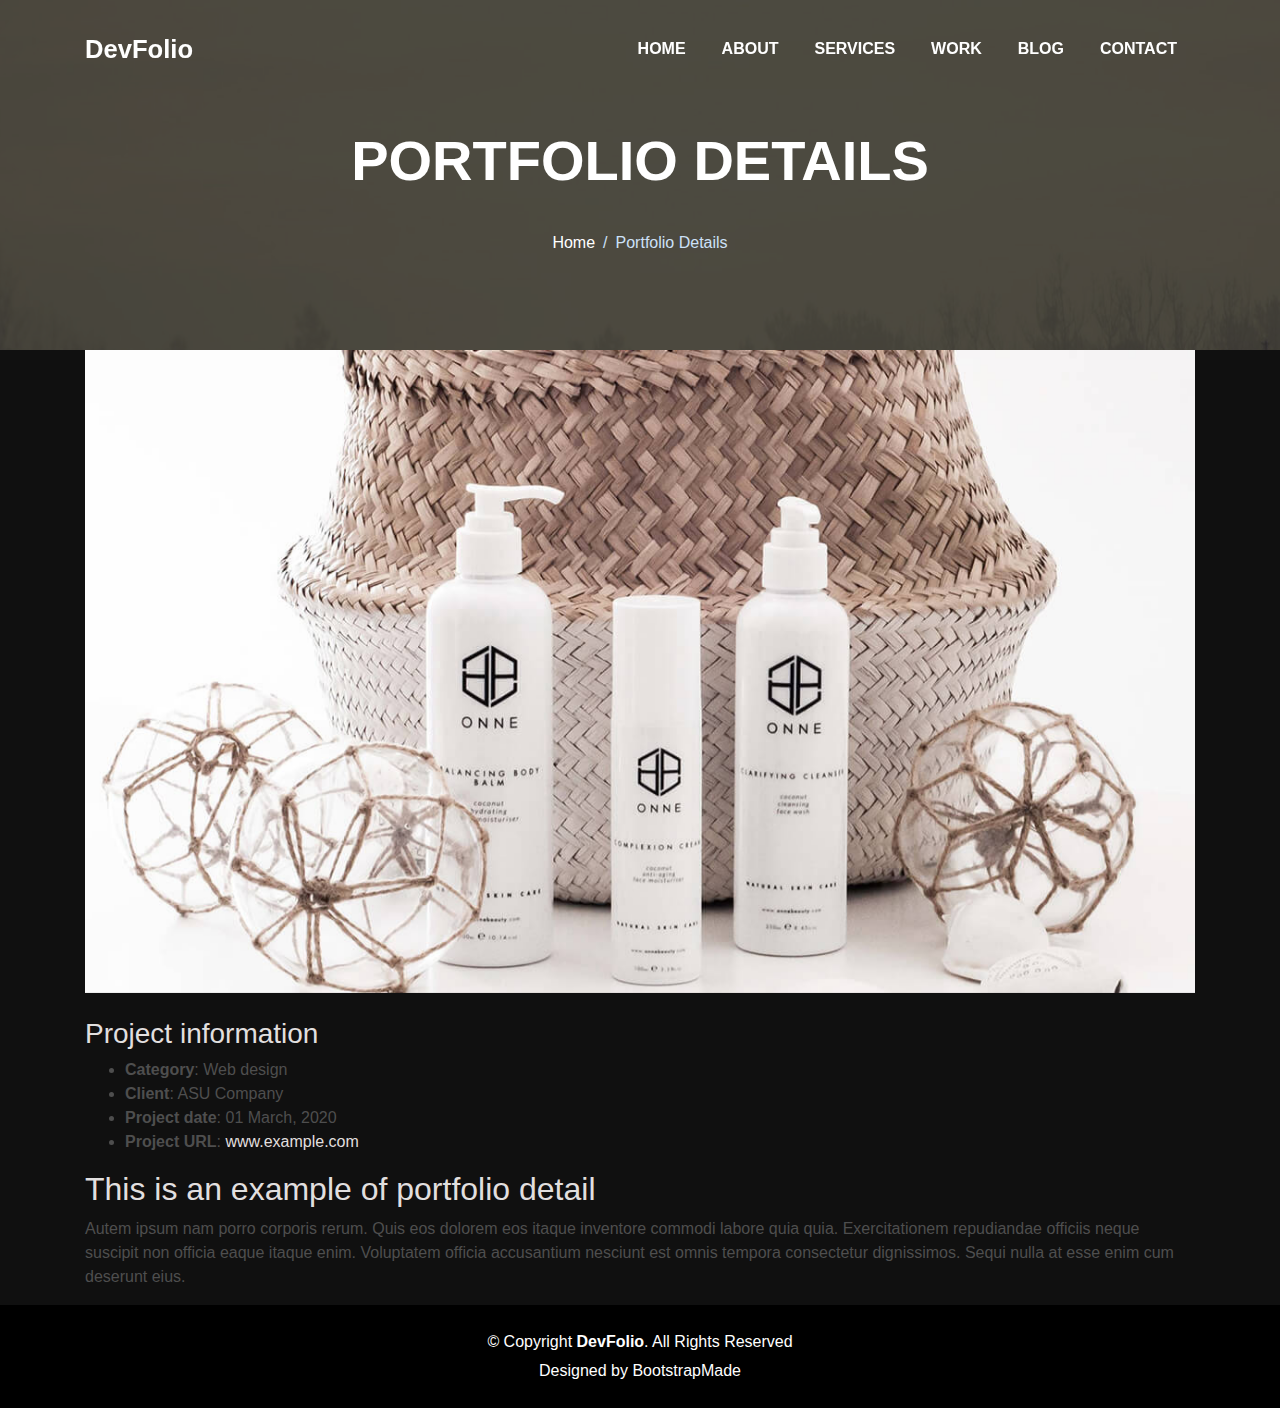
<file: portfolio-details.html>
<!DOCTYPE html>
<html lang="en">

<head>
  <meta charset="utf-8">
  <meta content="width=device-width, initial-scale=1.0" name="viewport">

  <title>DevFolio Bootstrap Portfolio Template - Portfolio Details</title>
  <meta content="" name="description">
  <meta content="" name="keywords">

  <!-- Favicons -->
  <link href="assets/img/icon.jpg" rel="icon">
  <link href="assets/img/apple-touch-icon.png" rel="apple-touch-icon">

  <!-- Vendor CSS Files -->
  <link href="assets/vendor/bootstrap/css/bootstrap.min.css" rel="stylesheet">
  <link href="assets/vendor/font-awesome/css/font-awesome.min.css" rel="stylesheet">
  <link href="assets/vendor/ionicons/css/ionicons.min.css" rel="stylesheet">
  <link href="assets/vendor/owl.carousel/assets/owl.carousel.min.css" rel="stylesheet">
  <link href="assets/vendor/venobox/venobox.css" rel="stylesheet">

  <!-- Template Main CSS File -->
  <link href="assets/css/style.css" rel="stylesheet">

  <!-- =======================================================
  * Template Name: DevFolio - v2.4.1
  * Template URL: https://bootstrapmade.com/devfolio-bootstrap-portfolio-html-template/
  * Author: BootstrapMade.com
  * License: https://bootstrapmade.com/license/
  ======================================================== -->
</head>

<body id="page-top">

  <!-- ======= Header/ Navbar ======= -->
  <nav class="navbar navbar-b navbar-trans navbar-expand-md fixed-top" id="mainNav">
    <div class="container">
      <a class="navbar-brand js-scroll" href="#page-top">DevFolio</a>
      <button class="navbar-toggler collapsed" type="button" data-toggle="collapse" data-target="#navbarDefault" aria-controls="navbarDefault" aria-expanded="false" aria-label="Toggle navigation">
        <span></span>
        <span></span>
        <span></span>
      </button>
      <div class="navbar-collapse collapse justify-content-end" id="navbarDefault">
        <ul class="navbar-nav">
          <li class="nav-item">
            <a class="nav-link js-scroll active" href="index.html">Home</a>
          </li>
          <li class="nav-item">
            <a class="nav-link js-scroll" href="#about">About</a>
          </li>
          <li class="nav-item">
            <a class="nav-link js-scroll" href="#service">Services</a>
          </li>
          <li class="nav-item">
            <a class="nav-link js-scroll" href="#work">Work</a>
          </li>
          <li class="nav-item">
            <a class="nav-link js-scroll" href="#blog">Blog</a>
          </li>
          <li class="nav-item">
            <a class="nav-link js-scroll" href="#contact">Contact</a>
          </li>
        </ul>
      </div>
    </div>
  </nav>

  <div class="intro intro-single route bg-image" style="background-image: url(assets/img/overlay-bg.jpg)">
    <div class="overlay-mf"></div>
    <div class="intro-content display-table">
      <div class="table-cell">
        <div class="container">
          <h2 class="intro-title mb-4">Portfolio Details</h2>
          <ol class="breadcrumb d-flex justify-content-center">
            <li class="breadcrumb-item">
              <a href="#">Home</a>
            </li>
            <li class="breadcrumb-item active">Portfolio Details</li>
          </ol>
        </div>
      </div>
    </div>
  </div>

  <main id="main">

    <!-- ======= Portfolio Details Section ======= -->
    <section class="portfolio-details">
      <div class="container">

        <div class="portfolio-details-container">

          <div class="owl-carousel portfolio-details-carousel">
            <img src="assets/img/portfolio-details-1.jpg" class="img-fluid" alt="">
            <img src="assets/img/portfolio-details-2.jpg" class="img-fluid" alt="">
            <img src="assets/img/portfolio-details-3.jpg" class="img-fluid" alt="">
          </div>

          <div class="portfolio-info">
            <h3>Project information</h3>
            <ul>
              <li><strong>Category</strong>: Web design</li>
              <li><strong>Client</strong>: ASU Company</li>
              <li><strong>Project date</strong>: 01 March, 2020</li>
              <li><strong>Project URL</strong>: <a href="#">www.example.com</a></li>
            </ul>
          </div>

        </div>

        <div class="portfolio-description">
          <h2>This is an example of portfolio detail</h2>
          <p>
            Autem ipsum nam porro corporis rerum. Quis eos dolorem eos itaque inventore commodi labore quia quia. Exercitationem repudiandae officiis neque suscipit non officia eaque itaque enim. Voluptatem officia accusantium nesciunt est omnis tempora consectetur dignissimos. Sequi nulla at esse enim cum deserunt eius.
          </p>
        </div>
      </div>
    </section><!-- End Portfolio Details Section -->

  </main><!-- End #main -->

  <!-- ======= Footer ======= -->
  <footer>
    <div class="container">
      <div class="row">
        <div class="col-sm-12">
          <div class="copyright-box">
            <p class="copyright">&copy; Copyright <strong>DevFolio</strong>. All Rights Reserved</p>
            <div class="credits">
              <!--
              All the links in the footer should remain intact.
              You can delete the links only if you purchased the pro version.
              Licensing information: https://bootstrapmade.com/license/
              Purchase the pro version with working PHP/AJAX contact form: https://bootstrapmade.com/buy/?theme=DevFolio
            -->
              Designed by <a href="https://bootstrapmade.com/">BootstrapMade</a>
            </div>
          </div>
        </div>
      </div>
    </div>
  </footer><!-- End  Footer -->

  <a href="#" class="back-to-top"><i class="fa fa-chevron-up"></i></a>
  <div id="preloader"></div>

  <!-- Vendor JS Files -->
  <script src="assets/vendor/jquery/jquery.min.js"></script>
  <script src="assets/vendor/bootstrap/js/bootstrap.bundle.min.js"></script>
  <script src="assets/vendor/jquery.easing/jquery.easing.min.js"></script>
  <script src="assets/vendor/php-email-form/validate.js"></script>
  <script src="assets/vendor/waypoints/jquery.waypoints.min.js"></script>
  <script src="assets/vendor/counterup/jquery.counterup.min.js"></script>
  <script src="assets/vendor/owl.carousel/owl.carousel.min.js"></script>
  <script src="assets/vendor/typed.js/typed.min.js"></script>
  <script src="assets/vendor/venobox/venobox.min.js"></script>

  <!-- Template Main JS File -->
  <script src="assets/js/main.js"></script>

</body>

</html>
</file>
<file: assets/vendor/venobox/venobox.css>
/* ------ venobox.css --------*/
.vbox-overlay *, .vbox-overlay *:before, .vbox-overlay *:after{
    -webkit-backface-visibility: hidden;
    -webkit-box-sizing:border-box;
    -moz-box-sizing:border-box;
    box-sizing:border-box;
}
.vbox-overlay * { 
    -webkit-backface-visibility: visible;
    backface-visibility: visible;
}
.vbox-overlay{
    display: -webkit-flex;
    display: flex;
    -webkit-flex-direction: column;
    flex-direction: column;
    -webkit-justify-content: center;
    justify-content: center;
    -webkit-align-items: center;
    align-items: center;
    position: fixed;
    left: 0;
    top: 0;
    bottom: 0;
    right: 0;
    z-index: 999999;
}

/* ----- navigation ----- */
.vbox-title{
    width: 100%;
    height: 40px;
    float: left;
    text-align: center;
    line-height: 28px;
    font-size: 12px;
    padding: 6px 50px;
    overflow: hidden;
    position: fixed;
    display: none;
    left: 0;
    z-index: 89;
}
.vbox-close{
    cursor: pointer;
    position: fixed;
    top: -1px;
    right: 0;
    width: 50px;
    height: 40px;
    padding: 6px;
    display: block;
    background-position:10px center;
    overflow: hidden;
    font-size: 24px;
    line-height: 1;
    text-align: center;
    z-index: 99;
}
.vbox-left{
    cursor: pointer;
    position: fixed;
    left: 0;
    height: 40px;
    overflow: hidden;
    line-height: 28px;
    font-size: 12px;
    z-index: 99;
    display: flex;
    align-items:center;
}
.vbox-num{
    display: inline-block;
    margin: 6px 0 6px 15px;
}
/* ----- Social share ----- */
.vbox-share{
    line-height: 28px;
    font-size: 12px;
    overflow: hidden;
    position: fixed;
    left: 0;
    z-index: 98;
    display: flex;
    align-items:center;
    justify-content: center;
    width: 100%;
    text-align: center;
}
.vbox-share svg{
    max-height: 28px;
    width: 28px;
    z-index: 10;
    margin-left: 12px;
    margin-top: 6px;
    margin-bottom: 6px;
    vertical-align: middle;
}


/* ----- navigation ARROWS ----- */
.vbox-next, .vbox-prev{
    position: fixed;
    top: 50%;
    margin-top: -15px;
    overflow: hidden;
    cursor: pointer;
    display: block;
    width: 45px;
    height: 45px;
    z-index: 99;
}
.vbox-next span, .vbox-prev span{
    position: relative;
    width: 20px;
    height: 20px;
    border: 2px solid transparent;
    border-top-color: #B6B6B6;
    border-right-color: #B6B6B6;
    text-indent: -100px;
    position: absolute;
    top: 8px;
    display: block;
}
.vbox-prev{
    left: 15px;
}
.vbox-next{
    right: 15px;
}
.vbox-prev span{
    left: 10px;
    -ms-transform: rotate(-135deg);
    -webkit-transform: rotate(-135deg);
    transform: rotate(-135deg);
}
.vbox-next span{
    -ms-transform: rotate(45deg);
    -webkit-transform: rotate(45deg);
    transform: rotate(45deg);
    right: 10px;
}
/* ------- inline window ------ */
.vbox-inline{
    width: 420px;
    height: 315px;
    height: 70vh;
    padding: 10px;
    background: #fff;
    margin: 0 auto;
    overflow: auto;
    text-align: left;
}
/* ------- Video & iFrames window ------ */
.venoframe{
    max-width: 100%;
    width: 100%;
    border: none;
    width: 100%;
    height: 260px;
    height: 70vh;
}
.venoframe.vbvid{
    height: 260px;
}
@media (min-width: 768px) {
    .venoframe, .vbox-inline{
        width: 90%;
        height: 360px;
        height: 70vh;
    }
    .venoframe.vbvid{
        width: 640px;
        height: 360px;
    }
}
@media (min-width: 992px) {
    .venoframe, .vbox-inline{
        max-width: 1200px;
        width: 80%;
        height: 540px;
        height: 70vh;
    }
    .venoframe.vbvid{
        width: 960px;
        height: 540px;
    }
}
/* 
Please do NOT edit this part! 
or at least read this note: http://i.imgur.com/7C0ws9e.gif
*/
.vbox-open{
    overflow: hidden;
}
.vbox-container{
    position: absolute;
    left: 0;
    right: 0;
    top: 0;
    bottom: 0;
    overflow-x: hidden;
    overflow-y: scroll;
    overflow-scrolling: touch;
    -webkit-overflow-scrolling: touch;
    z-index: 20;
    max-height: 100%;

}

.vbox-content{
    text-align: center;
    float: left;
    width: 100%;
    position: relative;
    overflow: hidden;
    padding: 20px 4%;
}
.vbox-container img{
    max-width: 100%;
    height: auto;
}
.vbox-figlio{
    box-shadow: 0 0 12px rgba(0,0,0,0.19), 0 6px 6px rgba(0,0,0,0.23);
    max-width: 100%;
    text-align: initial;
}
img.vbox-figlio{
    -webkit-user-select: none;
-khtml-user-select: none;
-moz-user-select: none;
-o-user-select: none;
user-select: none;
}
.vbox-content.swipe-left{
    margin-left: -200px !important;
}
.vbox-content.swipe-right{
    margin-left: 200px !important;
}
.vbox-animated{
    webkit-transition: margin 300ms ease-out;
    transition: margin 300ms ease-out;
}

/* ---------- preloader ----------
 * SPINKIT 
 * http://tobiasahlin.com/spinkit/
-------------------------------- */
.sk-double-bounce,.sk-rotating-plane{width:40px;height:40px;margin:40px auto}.sk-rotating-plane{background-color:#333;-webkit-animation:sk-rotatePlane 1.2s infinite ease-in-out;animation:sk-rotatePlane 1.2s infinite ease-in-out}@-webkit-keyframes sk-rotatePlane{0%{-webkit-transform:perspective(120px) rotateX(0) rotateY(0);transform:perspective(120px) rotateX(0) rotateY(0)}50%{-webkit-transform:perspective(120px) rotateX(-180.1deg) rotateY(0);transform:perspective(120px) rotateX(-180.1deg) rotateY(0)}100%{-webkit-transform:perspective(120px) rotateX(-180deg) rotateY(-179.9deg);transform:perspective(120px) rotateX(-180deg) rotateY(-179.9deg)}}@keyframes sk-rotatePlane{0%{-webkit-transform:perspective(120px) rotateX(0) rotateY(0);transform:perspective(120px) rotateX(0) rotateY(0)}50%{-webkit-transform:perspective(120px) rotateX(-180.1deg) rotateY(0);transform:perspective(120px) rotateX(-180.1deg) rotateY(0)}100%{-webkit-transform:perspective(120px) rotateX(-180deg) rotateY(-179.9deg);transform:perspective(120px) rotateX(-180deg) rotateY(-179.9deg)}}.sk-double-bounce{position:relative}.sk-double-bounce .sk-child{width:100%;height:100%;border-radius:50%;background-color:#333;opacity:.6;position:absolute;top:0;left:0;-webkit-animation:sk-doubleBounce 2s infinite ease-in-out;animation:sk-doubleBounce 2s infinite ease-in-out}.sk-chasing-dots .sk-child,.sk-spinner-pulse,.sk-three-bounce .sk-child{background-color:#333;border-radius:100%}.sk-double-bounce .sk-double-bounce2{-webkit-animation-delay:-1s;animation-delay:-1s}@-webkit-keyframes sk-doubleBounce{0%,100%{-webkit-transform:scale(0);transform:scale(0)}50%{-webkit-transform:scale(1);transform:scale(1)}}@keyframes sk-doubleBounce{0%,100%{-webkit-transform:scale(0);transform:scale(0)}50%{-webkit-transform:scale(1);transform:scale(1)}}.sk-wave{margin:40px auto;width:50px;height:40px;text-align:center;font-size:10px}.sk-wave .sk-rect{background-color:#333;height:100%;width:6px;display:inline-block;-webkit-animation:sk-waveStretchDelay 1.2s infinite ease-in-out;animation:sk-waveStretchDelay 1.2s infinite ease-in-out}.sk-wave .sk-rect1{-webkit-animation-delay:-1.2s;animation-delay:-1.2s}.sk-wave .sk-rect2{-webkit-animation-delay:-1.1s;animation-delay:-1.1s}.sk-wave .sk-rect3{-webkit-animation-delay:-1s;animation-delay:-1s}.sk-wave .sk-rect4{-webkit-animation-delay:-.9s;animation-delay:-.9s}.sk-wave .sk-rect5{-webkit-animation-delay:-.8s;animation-delay:-.8s}@-webkit-keyframes sk-waveStretchDelay{0%,100%,40%{-webkit-transform:scaleY(.4);transform:scaleY(.4)}20%{-webkit-transform:scaleY(1);transform:scaleY(1)}}@keyframes sk-waveStretchDelay{0%,100%,40%{-webkit-transform:scaleY(.4);transform:scaleY(.4)}20%{-webkit-transform:scaleY(1);transform:scaleY(1)}}.sk-wandering-cubes{margin:40px auto;width:40px;height:40px;position:relative}.sk-wandering-cubes .sk-cube{background-color:#333;width:10px;height:10px;position:absolute;top:0;left:0;-webkit-animation:sk-wanderingCube 1.8s ease-in-out -1.8s infinite both;animation:sk-wanderingCube 1.8s ease-in-out -1.8s infinite both}.sk-chasing-dots,.sk-spinner-pulse{width:40px;height:40px;margin:40px auto}.sk-wandering-cubes .sk-cube2{-webkit-animation-delay:-.9s;animation-delay:-.9s}@-webkit-keyframes sk-wanderingCube{0%{-webkit-transform:rotate(0);transform:rotate(0)}25%{-webkit-transform:translateX(30px) rotate(-90deg) scale(.5);transform:translateX(30px) rotate(-90deg) scale(.5)}50%{-webkit-transform:translateX(30px) translateY(30px) rotate(-179deg);transform:translateX(30px) translateY(30px) rotate(-179deg)}50.1%{-webkit-transform:translateX(30px) translateY(30px) rotate(-180deg);transform:translateX(30px) translateY(30px) rotate(-180deg)}75%{-webkit-transform:translateX(0) translateY(30px) rotate(-270deg) scale(.5);transform:translateX(0) translateY(30px) rotate(-270deg) scale(.5)}100%{-webkit-transform:rotate(-360deg);transform:rotate(-360deg)}}@keyframes sk-wanderingCube{0%{-webkit-transform:rotate(0);transform:rotate(0)}25%{-webkit-transform:translateX(30px) rotate(-90deg) scale(.5);transform:translateX(30px) rotate(-90deg) scale(.5)}50%{-webkit-transform:translateX(30px) translateY(30px) rotate(-179deg);transform:translateX(30px) translateY(30px) rotate(-179deg)}50.1%{-webkit-transform:translateX(30px) translateY(30px) rotate(-180deg);transform:translateX(30px) translateY(30px) rotate(-180deg)}75%{-webkit-transform:translateX(0) translateY(30px) rotate(-270deg) scale(.5);transform:translateX(0) translateY(30px) rotate(-270deg) scale(.5)}100%{-webkit-transform:rotate(-360deg);transform:rotate(-360deg)}}.sk-spinner-pulse{-webkit-animation:sk-pulseScaleOut 1s infinite ease-in-out;animation:sk-pulseScaleOut 1s infinite ease-in-out}@-webkit-keyframes sk-pulseScaleOut{0%{-webkit-transform:scale(0);transform:scale(0)}100%{-webkit-transform:scale(1);transform:scale(1);opacity:0}}@keyframes sk-pulseScaleOut{0%{-webkit-transform:scale(0);transform:scale(0)}100%{-webkit-transform:scale(1);transform:scale(1);opacity:0}}.sk-chasing-dots{position:relative;text-align:center;-webkit-animation:sk-chasingDotsRotate 2s infinite linear;animation:sk-chasingDotsRotate 2s infinite linear}.sk-chasing-dots .sk-child{width:60%;height:60%;display:inline-block;position:absolute;top:0;-webkit-animation:sk-chasingDotsBounce 2s infinite ease-in-out;animation:sk-chasingDotsBounce 2s infinite ease-in-out}.sk-chasing-dots .sk-dot2{top:auto;bottom:0;-webkit-animation-delay:-1s;animation-delay:-1s}@-webkit-keyframes sk-chasingDotsRotate{100%{-webkit-transform:rotate(360deg);transform:rotate(360deg)}}@keyframes sk-chasingDotsRotate{100%{-webkit-transform:rotate(360deg);transform:rotate(360deg)}}@-webkit-keyframes sk-chasingDotsBounce{0%,100%{-webkit-transform:scale(0);transform:scale(0)}50%{-webkit-transform:scale(1);transform:scale(1)}}@keyframes sk-chasingDotsBounce{0%,100%{-webkit-transform:scale(0);transform:scale(0)}50%{-webkit-transform:scale(1);transform:scale(1)}}.sk-three-bounce{margin:40px auto;width:80px;text-align:center}.sk-three-bounce .sk-child{width:20px;height:20px;display:inline-block;-webkit-animation:sk-three-bounce 1.4s ease-in-out 0s infinite both;animation:sk-three-bounce 1.4s ease-in-out 0s infinite both}.sk-circle .sk-child:before,.sk-fading-circle .sk-circle:before{display:block;border-radius:100%;content:'';background-color:#333}.sk-three-bounce .sk-bounce1{-webkit-animation-delay:-.32s;animation-delay:-.32s}.sk-three-bounce .sk-bounce2{-webkit-animation-delay:-.16s;animation-delay:-.16s}@-webkit-keyframes sk-three-bounce{0%,100%,80%{-webkit-transform:scale(0);transform:scale(0)}40%{-webkit-transform:scale(1);transform:scale(1)}}@keyframes sk-three-bounce{0%,100%,80%{-webkit-transform:scale(0);transform:scale(0)}40%{-webkit-transform:scale(1);transform:scale(1)}}.sk-circle{margin:40px auto;width:40px;height:40px;position:relative}.sk-circle .sk-child{width:100%;height:100%;position:absolute;left:0;top:0}.sk-circle .sk-child:before{margin:0 auto;width:15%;height:15%;-webkit-animation:sk-circleBounceDelay 1.2s infinite ease-in-out both;animation:sk-circleBounceDelay 1.2s infinite ease-in-out both}.sk-circle .sk-circle2{-webkit-transform:rotate(30deg);-ms-transform:rotate(30deg);transform:rotate(30deg)}.sk-circle .sk-circle3{-webkit-transform:rotate(60deg);-ms-transform:rotate(60deg);transform:rotate(60deg)}.sk-circle .sk-circle4{-webkit-transform:rotate(90deg);-ms-transform:rotate(90deg);transform:rotate(90deg)}.sk-circle .sk-circle5{-webkit-transform:rotate(120deg);-ms-transform:rotate(120deg);transform:rotate(120deg)}.sk-circle .sk-circle6{-webkit-transform:rotate(150deg);-ms-transform:rotate(150deg);transform:rotate(150deg)}.sk-circle .sk-circle7{-webkit-transform:rotate(180deg);-ms-transform:rotate(180deg);transform:rotate(180deg)}.sk-circle .sk-circle8{-webkit-transform:rotate(210deg);-ms-transform:rotate(210deg);transform:rotate(210deg)}.sk-circle .sk-circle9{-webkit-transform:rotate(240deg);-ms-transform:rotate(240deg);transform:rotate(240deg)}.sk-circle .sk-circle10{-webkit-transform:rotate(270deg);-ms-transform:rotate(270deg);transform:rotate(270deg)}.sk-circle .sk-circle11{-webkit-transform:rotate(300deg);-ms-transform:rotate(300deg);transform:rotate(300deg)}.sk-circle .sk-circle12{-webkit-transform:rotate(330deg);-ms-transform:rotate(330deg);transform:rotate(330deg)}.sk-circle .sk-circle2:before{-webkit-animation-delay:-1.1s;animation-delay:-1.1s}.sk-circle .sk-circle3:before{-webkit-animation-delay:-1s;animation-delay:-1s}.sk-circle .sk-circle4:before{-webkit-animation-delay:-.9s;animation-delay:-.9s}.sk-circle .sk-circle5:before{-webkit-animation-delay:-.8s;animation-delay:-.8s}.sk-circle .sk-circle6:before{-webkit-animation-delay:-.7s;animation-delay:-.7s}.sk-circle .sk-circle7:before{-webkit-animation-delay:-.6s;animation-delay:-.6s}.sk-circle .sk-circle8:before{-webkit-animation-delay:-.5s;animation-delay:-.5s}.sk-circle .sk-circle9:before{-webkit-animation-delay:-.4s;animation-delay:-.4s}.sk-circle .sk-circle10:before{-webkit-animation-delay:-.3s;animation-delay:-.3s}.sk-circle .sk-circle11:before{-webkit-animation-delay:-.2s;animation-delay:-.2s}.sk-circle .sk-circle12:before{-webkit-animation-delay:-.1s;animation-delay:-.1s}@-webkit-keyframes sk-circleBounceDelay{0%,100%,80%{-webkit-transform:scale(0);transform:scale(0)}40%{-webkit-transform:scale(1);transform:scale(1)}}@keyframes sk-circleBounceDelay{0%,100%,80%{-webkit-transform:scale(0);transform:scale(0)}40%{-webkit-transform:scale(1);transform:scale(1)}}.sk-cube-grid{width:40px;height:40px;margin:40px auto}.sk-cube-grid .sk-cube{width:33.33%;height:33.33%;background-color:#333;float:left;-webkit-animation:sk-cubeGridScaleDelay 1.3s infinite ease-in-out;animation:sk-cubeGridScaleDelay 1.3s infinite ease-in-out}.sk-cube-grid .sk-cube1{-webkit-animation-delay:.2s;animation-delay:.2s}.sk-cube-grid .sk-cube2{-webkit-animation-delay:.3s;animation-delay:.3s}.sk-cube-grid .sk-cube3{-webkit-animation-delay:.4s;animation-delay:.4s}.sk-cube-grid .sk-cube4{-webkit-animation-delay:.1s;animation-delay:.1s}.sk-cube-grid .sk-cube5{-webkit-animation-delay:.2s;animation-delay:.2s}.sk-cube-grid .sk-cube6{-webkit-animation-delay:.3s;animation-delay:.3s}.sk-cube-grid .sk-cube7{-webkit-animation-delay:0ms;animation-delay:0ms}.sk-cube-grid .sk-cube8{-webkit-animation-delay:.1s;animation-delay:.1s}.sk-cube-grid .sk-cube9{-webkit-animation-delay:.2s;animation-delay:.2s}@-webkit-keyframes sk-cubeGridScaleDelay{0%,100%,70%{-webkit-transform:scale3D(1,1,1);transform:scale3D(1,1,1)}35%{-webkit-transform:scale3D(0,0,1);transform:scale3D(0,0,1)}}@keyframes sk-cubeGridScaleDelay{0%,100%,70%{-webkit-transform:scale3D(1,1,1);transform:scale3D(1,1,1)}35%{-webkit-transform:scale3D(0,0,1);transform:scale3D(0,0,1)}}.sk-fading-circle{margin:40px auto;width:40px;height:40px;position:relative}.sk-fading-circle .sk-circle{width:100%;height:100%;position:absolute;left:0;top:0}.sk-fading-circle .sk-circle:before{margin:0 auto;width:15%;height:15%;-webkit-animation:sk-circleFadeDelay 1.2s infinite ease-in-out both;animation:sk-circleFadeDelay 1.2s infinite ease-in-out both}.sk-fading-circle .sk-circle2{-webkit-transform:rotate(30deg);-ms-transform:rotate(30deg);transform:rotate(30deg)}.sk-fading-circle .sk-circle3{-webkit-transform:rotate(60deg);-ms-transform:rotate(60deg);transform:rotate(60deg)}.sk-fading-circle .sk-circle4{-webkit-transform:rotate(90deg);-ms-transform:rotate(90deg);transform:rotate(90deg)}.sk-fading-circle .sk-circle5{-webkit-transform:rotate(120deg);-ms-transform:rotate(120deg);transform:rotate(120deg)}.sk-fading-circle .sk-circle6{-webkit-transform:rotate(150deg);-ms-transform:rotate(150deg);transform:rotate(150deg)}.sk-fading-circle .sk-circle7{-webkit-transform:rotate(180deg);-ms-transform:rotate(180deg);transform:rotate(180deg)}.sk-fading-circle .sk-circle8{-webkit-transform:rotate(210deg);-ms-transform:rotate(210deg);transform:rotate(210deg)}.sk-fading-circle .sk-circle9{-webkit-transform:rotate(240deg);-ms-transform:rotate(240deg);transform:rotate(240deg)}.sk-fading-circle .sk-circle10{-webkit-transform:rotate(270deg);-ms-transform:rotate(270deg);transform:rotate(270deg)}.sk-fading-circle .sk-circle11{-webkit-transform:rotate(300deg);-ms-transform:rotate(300deg);transform:rotate(300deg)}.sk-fading-circle .sk-circle12{-webkit-transform:rotate(330deg);-ms-transform:rotate(330deg);transform:rotate(330deg)}.sk-fading-circle .sk-circle2:before{-webkit-animation-delay:-1.1s;animation-delay:-1.1s}.sk-fading-circle .sk-circle3:before{-webkit-animation-delay:-1s;animation-delay:-1s}.sk-fading-circle .sk-circle4:before{-webkit-animation-delay:-.9s;animation-delay:-.9s}.sk-fading-circle .sk-circle5:before{-webkit-animation-delay:-.8s;animation-delay:-.8s}.sk-fading-circle .sk-circle6:before{-webkit-animation-delay:-.7s;animation-delay:-.7s}.sk-fading-circle .sk-circle7:before{-webkit-animation-delay:-.6s;animation-delay:-.6s}.sk-fading-circle .sk-circle8:before{-webkit-animation-delay:-.5s;animation-delay:-.5s}.sk-fading-circle .sk-circle9:before{-webkit-animation-delay:-.4s;animation-delay:-.4s}.sk-fading-circle .sk-circle10:before{-webkit-animation-delay:-.3s;animation-delay:-.3s}.sk-fading-circle .sk-circle11:before{-webkit-animation-delay:-.2s;animation-delay:-.2s}.sk-fading-circle .sk-circle12:before{-webkit-animation-delay:-.1s;animation-delay:-.1s}@-webkit-keyframes sk-circleFadeDelay{0%,100%,39%{opacity:0}40%{opacity:1}}@keyframes sk-circleFadeDelay{0%,100%,39%{opacity:0}40%{opacity:1}}.sk-folding-cube{margin:40px auto;width:40px;height:40px;position:relative;-webkit-transform:rotateZ(45deg);transform:rotateZ(45deg)}.sk-folding-cube .sk-cube{float:left;width:50%;height:50%;position:relative;-webkit-transform:scale(1.1);-ms-transform:scale(1.1);transform:scale(1.1)}.sk-folding-cube .sk-cube:before{content:'';position:absolute;top:0;left:0;width:100%;height:100%;background-color:#333;-webkit-animation:sk-foldCubeAngle 2.4s infinite linear both;animation:sk-foldCubeAngle 2.4s infinite linear both;-webkit-transform-origin:100% 100%;-ms-transform-origin:100% 100%;transform-origin:100% 100%}.sk-folding-cube .sk-cube2{-webkit-transform:scale(1.1) rotateZ(90deg);transform:scale(1.1) rotateZ(90deg)}.sk-folding-cube .sk-cube3{-webkit-transform:scale(1.1) rotateZ(180deg);transform:scale(1.1) rotateZ(180deg)}.sk-folding-cube .sk-cube4{-webkit-transform:scale(1.1) rotateZ(270deg);transform:scale(1.1) rotateZ(270deg)}.sk-folding-cube .sk-cube2:before{-webkit-animation-delay:.3s;animation-delay:.3s}.sk-folding-cube .sk-cube3:before{-webkit-animation-delay:.6s;animation-delay:.6s}.sk-folding-cube .sk-cube4:before{-webkit-animation-delay:.9s;animation-delay:.9s}@-webkit-keyframes sk-foldCubeAngle{0%,10%{-webkit-transform:perspective(140px) rotateX(-180deg);transform:perspective(140px) rotateX(-180deg);opacity:0}25%,75%{-webkit-transform:perspective(140px) rotateX(0);transform:perspective(140px) rotateX(0);opacity:1}100%,90%{-webkit-transform:perspective(140px) rotateY(180deg);transform:perspective(140px) rotateY(180deg);opacity:0}}@keyframes sk-foldCubeAngle{0%,10%{-webkit-transform:perspective(140px) rotateX(-180deg);transform:perspective(140px) rotateX(-180deg);opacity:0}25%,75%{-webkit-transform:perspective(140px) rotateX(0);transform:perspective(140px) rotateX(0);opacity:1}100%,90%{-webkit-transform:perspective(140px) rotateY(180deg);transform:perspective(140px) rotateY(180deg);opacity:0}}
</file>
<file: assets/css/style.css>
/*--------------------------------------------------------------
# General
--------------------------------------------------------------*/
body {
  background-color: #101010;
  color: #4e4e4e;
}

h1,
h2,
h3,
h4,
h5,
h6 {
  color: #E1DFDF;
}

a {
  color: #E1DFDF;
  transition: all 0.5s ease-in-out;
}

a:hover {
  color: #FFD600;
  text-decoration: none;
  transition: all 0.5s ease-in-out;
}

.p-r {
  position: relative;
}

.color-a {
  color: #1e1e1e;
}

.color-d {
  color: #151414;
}

.color-text-a {
  color: #4e4e4e;
}

.box-shadow, .paralax-mf, .service-box, .work-box, .card-blog {
  box-shadow: 0 13px 8px -10px rgba(0, 0, 0, 0.1);
}

.box-shadow-a, .button:hover {
  box-shadow: 0 0 0 4px #cde1f8;
}

.display-5 {
  font-size: 2.5rem;
  font-weight: 300;
  line-height: 1.1;
}

.display-6 {
  font-size: 2rem;
  font-weight: 300;
  line-height: 1.1;
}

.avatar {
  width: 32px;
  height: 32px;
  margin-right: 4px;
  overflow: hidden;
}

.bg-image {
  background-repeat: no-repeat;
  background-attachment: fixed;
  background-size: cover;
  background-position: center center;
}

@media (max-width: 1024px) {
  .bg-image {
    background-attachment: scroll;
  }
}

.overlay-mf {
  background-color: #000000;
}

.overlay-mf {
  position: absolute;
  top: 0;
  left: 0px;
  padding: 0;
  height: 100%;
  width: 100%;
  opacity: .7;
}

.paralax-mf {
  position: relative;
  padding: 8rem 0;
}

.display-table {
  width: 100%;
  height: 100%;
  display: table;
}

.table-cell {
  display: table-cell;
  vertical-align: middle;
}

/*--/ Sections /--*/
.sect-4 {
  padding: 4rem 0;
}

.sect-pt4 {
  padding-top: 4rem;
}

.sect-mt4 {
  margin-top: 4rem;
}

/*--/ Title s /--*/
.title-s {
  font-weight: 600;
  color: #FFFFFF;
  font-size: 1.1rem;
}

/*--/ Title A /--*/
.title-box {
  margin-bottom: 4rem;
}

.title-a {
  font-size: 3rem;
  font-weight: bold;
  text-transform: uppercase;
}

.subtitle-a {
  color: #E1DFDF;
}

.line-mf {
  width: 40px;
  height: 5px;
  background-color: #FFCE00;
  margin: 0 auto;
}

/*--/ Title Left /--*/
.title-box-2 {
  margin-bottom: 3rem;
}

.title-left {
  font-size: 2rem;
  position: relative;
}

.title-left:before {
  content: '';
  position: absolute;
  height: 3px;
  background-color: #FFCE00;
  width: 100px;
  bottom: -12px;
}

/*------/ Box /------*/
.box-pl2 {
  padding-left: 2rem;
}

.box-shadow-full {
  padding: 3rem 1.25rem;
  position: relative;
  background-color: #000000;
  margin-bottom: 3rem;
  z-index: 2;
  box-shadow: 0 1px 1px 0 rgba(0, 0, 0, 0.06), 0 2px 5px 0 rgba(0, 0, 0, 0.2);
}

@media (min-width: 768px) {
  .box-shadow-full {
    padding: 3rem;
  }
}

/*------/ Socials /------*/
.socials {
  padding: 1.5rem 0;
}

.socials ul li {
  display: inline-block;
}

.socials .ico-circle {
  height: 40px;
  width: 40px;
  font-size: 1.7rem;
  border-radius: 50%;
  line-height: 1.4;
  margin: 0 15px 0 0;
  box-shadow: 0 0 0 3px #FFCE00;
  transition: all 500ms ease;
}

.socials .ico-circle:hover {
  background-color: #FFCE00;
  color: #fff;
  box-shadow: 0 0 0 3px # ;
  transition: all 500ms ease;
}

/*------/ Ul resect /------*/
.ul-resect, .socials ul, .list-ico, .blog-wrapper .post-meta ul, .box-comments .list-comments, .widget-sidebar .list-sidebar, .widget-tags ul {
  list-style: none;
  padding-left: 0;
  margin-bottom: 0;
}

.list-ico {
  line-height: 2;
}

.list-ico span {
  color: #FFCE00;
  margin-right: 10px;
}

/*------/ Ico Circle /------*/
.ico-circle {
  height: 100px;
  width: 100px;
  font-size: 2rem;
  border-radius: 50%;
  line-height: 1.55;
  margin: 0 auto;
  text-align: center;
  box-shadow: 0 0 0 10px #FFCE00;
  display: block;
}

/*------/ Owl Carousel /------*/
.owl-theme .owl-dots {
  text-align: center;
  margin-top: 18px;
}

.owl-theme .owl-dots .owl-dot {
  display: inline-block;
}

.owl-theme .owl-dots .owl-dot span {
  width: 18px;
  height: 7px;
  margin: 5px 5px;
  background: #262626;
  border: 0px solid #262626;
  display: block;
  transition: all 0.6s ease-in-out;
  cursor: pointer;
}

.owl-theme .owl-dots .owl-dot:hover span {
  background-color: #262626;
}

.owl-theme .owl-dots .owl-dot.active span {
  background-color: #E1DFDF;
  width: 25px;
}

/*--/ Scrolltop s /--*/
.scrolltop-mf {
  position: relative;
  display: none;
}

.scrolltop-mf span {
  z-index: 999;
  position: fixed;
  width: 42px;
  height: 42px;
  background-color: #FFCE00;
  opacity: .7;
  font-size: 1.6rem;
  line-height: 1.5;
  text-align: center;
  color: #000000;
  top: auto;
  left: auto;
  right: 30px;
  bottom: 50px;
  cursor: pointer;
  border-radius: 50%;
}

/*------/ Back to top button /------*/
.back-to-top {
  position: fixed;
  display: none;
  background: #FFCE00;
  color: #000000;
  width: 44px;
  height: 44px;
  text-align: center;
  line-height: 1;
  font-size: 16px;
  border-radius: 50%;
  right: 15px;
  bottom: 15px;
  transition: background 0.5s;
  z-index: 11;
}

.back-to-top i {
  padding-top: 12px;
  color: #000000;
}

@media (max-width: 768px) {
  .back-to-top {
    bottom: 15px;
  }
}

/*------/ Prelaoder /------*/
#preloader {
  position: fixed;
  top: 0;
  left: 0;
  right: 0;
  bottom: 0;
  z-index: 9999;
  overflow: hidden;
  background: #000000;
}

#preloader:before {
  content: "";
  position: fixed;
  top: calc(50% - 30px);
  left: calc(50% - 30px);
  border: 6px solid #161717;
  border-top: 6px solid #FFCE00;
  border-radius: 50%;
  width: 60px;
  height: 60px;
  -webkit-animation: animate-preloader 1s linear infinite;
  animation: animate-preloader 1s linear infinite;
}

@-webkit-keyframes animate-preloader {
  0% {
    transform: rotate(0deg);
  }
  100% {
    transform: rotate(360deg);
  }
}

@keyframes animate-preloader {
  0% {
    transform: rotate(0deg);
  }
  100% {
    transform: rotate(360deg);
  }
}

/*------/ Button /------*/
.button {
  display: inline-block;
  padding: .3rem .6rem;
  text-align: center;
  vertical-align: middle;
  -webkit-user-select: none;
  -moz-user-select: none;
  -ms-user-select: none;
  user-select: none;
  font-size: 1rem;
  border-radius: .3rem;
  border: 1px solid transparent;
  transition: all 500ms ease;
  cursor: pointer;
}

.button:focus {
  outline: 0;
}

.button:hover {
  background-color: #FFCE00;
  color: #fff;
  transition: all 500ms ease;
}

.button-a {
  background-color: #FFCE00;
  color: #00000;
  border-color: #161717;
}

.button-big {
  padding: .9rem 2.3rem;
  font-size: 1.2rem;
}

.button-rouded {
  border-radius: 5rem;
}

.btn-lg {
  padding: .5rem 1rem;
  font-size: 1.25rem;
  line-height: 1.5;
  border-radius: .3rem;
}

/*--------------------------------------------------------------
# Nav Bar
--------------------------------------------------------------*/
.navbar-b {
  transition: all .5s ease-in-out;
  background-color: transparent;
  padding-top: 1.563rem;
  padding-bottom: 1.563rem;
}

.navbar-b.navbar-reduce {
  box-shadow: 0px 6px 9px 0px rgba(0, 0, 0, 0.06);
}

.navbar-b.navbar-trans .nav-item, .navbar-b.navbar-reduce .nav-item {
  position: relative;
  padding-right: 10px;
  padding-left: 0;
}

@media (min-width: 768px) {
  .navbar-b.navbar-trans .nav-item, .navbar-b.navbar-reduce .nav-item {
    padding-left: 10px;
  }
}

.navbar-b.navbar-trans .nav-link, .navbar-b.navbar-reduce .nav-link {
  color: #ffffff;
  text-transform: uppercase;
  font-weight: 600;
}

.navbar-b.navbar-trans .nav-link:before, .navbar-b.navbar-reduce .nav-link:before {
  content: '';
  position: absolute;
  margin-left: 0px;
  width: 0%;
  bottom: 0;
  left: 0;
  height: 2px;
  transition: all 500ms ease;
}

@media (min-width: 768px) {
  .navbar-b.navbar-trans .nav-link:before, .navbar-b.navbar-reduce .nav-link:before {
    margin-left: 18px;
  }
}

.navbar-b.navbar-trans .nav-link:hover, .navbar-b.navbar-reduce .nav-link:hover {
  color: #E1DFDF;
}

.navbar-b.navbar-trans .nav-link:hover:before, .navbar-b.navbar-reduce .nav-link:hover:before {
  width: 35px;
}

.navbar-b.navbar-trans .show > .nav-link:before,
.navbar-b.navbar-trans .active > .nav-link:before,
.navbar-b.navbar-trans .nav-link.show:before,
.navbar-b.navbar-trans .nav-link.active:before, .navbar-b.navbar-reduce .show > .nav-link:before,
.navbar-b.navbar-reduce .active > .nav-link:before,
.navbar-b.navbar-reduce .nav-link.show:before,
.navbar-b.navbar-reduce .nav-link.active:before {
  width: 35px;
}

.navbar-b.navbar-trans .nav-link:before {
  background-color: #ffffff;
}

.navbar-b.navbar-trans .nav-link:hover {
  color: #FFCE00;
}

.navbar-b.navbar-trans .show > .nav-link,
.navbar-b.navbar-trans .active > .nav-link,
.navbar-b.navbar-trans .nav-link.show,
.navbar-b.navbar-trans .nav-link.active {
  color: ##FFCE00;
}

.navbar-b.navbar-reduce {
  transition: all .5s ease-in-out;
  background-color: #000000;
  padding-top: 15px;
  padding-bottom: 15px;
}

.navbar-b.navbar-reduce .nav-link {
  color: #FFCE00;
}

.navbar-b.navbar-reduce .nav-link:before {
  background-color: #FFCE00;
}

.navbar-b.navbar-reduce .nav-link:hover {
  color: #FFCE00;
}

.navbar-b.navbar-reduce .show > .nav-link,
.navbar-b.navbar-reduce .active > .nav-link,
.navbar-b.navbar-reduce .nav-link.show,
.navbar-b.navbar-reduce .nav-link.active {
  color: #FFCE00;
}

.navbar-b.navbar-reduce .navbar-brand {
  color: #FFCE00;
}

.navbar-b.navbar-reduce .navbar-toggler span {
  background-color: #E1DFDF;
}

.navbar-b .navbar-brand {
  color: #ffffff;
  font-size: 1.6rem;
  font-weight: 600;
}

.navbar-b .navbar-nav .dropdown-item.show .dropdown-menu,
.navbar-b .dropdown.show .dropdown-menu,
.navbar-b .dropdown-btn.show .dropdown-menu {
  transform: translate3d(0px, 0px, 0px);
  visibility: visible !important;
}

.navbar-b .dropdown-menu {
  margin: 1.12rem 0 0;
  border-radius: 0;
}

.navbar-b .dropdown-menu .dropdown-item {
  padding: .7rem 1.7rem;
  transition: all 500ms ease;
}

.navbar-b .dropdown-menu .dropdown-item:hover {
  background-color: #FFCE00;
  color: #000000;
  transition: all 500ms ease;
}

.navbar-b .dropdown-menu .dropdown-item.active {
  background-color: #FFCE00;
}

/*--/ Hamburger Navbar /--*/
.navbar-toggler {
  position: relative;
}

.navbar-toggler:focus,
.navbar-toggler:active {
  outline: 0;
}

.navbar-toggler span {
  display: block;
  background-color: #ffffff;
  height: 3px;
  width: 25px;
  margin-top: 4px;
  margin-bottom: 4px;
  transform: rotate(0deg);
  left: 0;
  opacity: 1;
}

.navbar-toggler span:nth-child(1),
.navbar-toggler span:nth-child(3) {
  transition: transform .35s ease-in-out;
}

.navbar-toggler:not(.collapsed) span:nth-child(1) {
  position: absolute;
  left: 12px;
  top: 10px;
  transform: rotate(135deg);
  opacity: 0.9;
}

.navbar-toggler:not(.collapsed) span:nth-child(2) {
  height: 12px;
  visibility: hidden;
  background-color: transparent;
}

.navbar-toggler:not(.collapsed) span:nth-child(3) {
  position: absolute;
  left: 12px;
  top: 10px;
  transform: rotate(-135deg);
  opacity: 0.9;
}

/*--------------------------------------------------------------
# Intro Section
--------------------------------------------------------------*/
.intro {
  height: 100vh;
  position: relative;
  color: #ffffff;
}

.intro .intro-content {
  text-align: center;
  position: absolute;
}

.intro .overlay-itro {
  background-color: rgba(0, 0, 0, 0.6);
  position: absolute;
  top: 0;
  left: 0px;
  padding: 0;
  height: 100%;
  width: 100%;
  opacity: .9;
}

.intro .intro-title {
  color: #ffffff;
  font-weight: 600;
  font-size: 3rem;
}

@media (min-width: 768px) {
  .intro .intro-title {
    font-size: 4.5rem;
  }
}

.intro .intro-subtitle {
  font-size: 1.5rem;
  font-weight: 300;
}

@media (min-width: 768px) {
  .intro .intro-subtitle {
    font-size: 2.5rem;
  }
}

.intro .text-slider-items {
  display: none;
}

.intro-single {
  height: 350px;
}

.intro-single .intro-content {
  margin-top: 30px;
}

.intro-single .intro-title {
  text-transform: uppercase;
  font-size: 3rem;
}

@media (min-width: 768px) {
  .intro-single .intro-title {
    font-size: 3.5rem;
  }
}

.intro-single .breadcrumb {
  background-color: transparent;
  color: #ffffff;
}

.intro-single .breadcrumb .breadcrumb-item:before {
  color: #cde1f8;
}

.intro-single .breadcrumb .breadcrumb-item.active {
  color: #cde1f8;
}

.intro-single .breadcrumb a {
  color: #fff;
}

/*--------------------------------------------------------------
# About
--------------------------------------------------------------*/
.about-mf .box-shadow-full {
  padding-top: 4rem;
  padding-bottom: 4rem;
}

.about-mf .about-img {
  margin-bottom: 2rem;
}

.about-mf .about-img img {
  margin-left: 10px;
}

@media (min-width: 767px) {
  .about-mf .box-pl2 {
    margin-top: 3rem;
    padding-left: 0rem;
  }
}

.skill-mf span {
  color: #E1DFDF;
}

.skill-mf .progress {
  background-color: #4e4e4e;
  margin: .5rem 0 1.2rem 0;
  border-radius: 0;
  height: .7rem;
}

.skill-mf .progress .progress-bar {
  height: .7rem;
  background-color: #FFCE00;
}

/*--------------------------------------------------------------
# Services
--------------------------------------------------------------*/
.service-box {
  background-color: #000000;
  padding: 2.5rem 1.3rem;
  border-radius: 1rem;
  margin-bottom: 3rem;
}

.service-box:hover .ico-circle {
  transition: all 500ms ease;
  color: #000000;
  background-color: #FFCE00;
  box-shadow: 0 0 0 10px #FFCE00;
}

.service-box .service-ico {
  margin-bottom: 3rem;
  color: #E1DFDF;
}

.service-box .ico-circle {
  transition: all 500ms ease;
  font-size: 4rem;
}

.service-box .s-title {
  font-size: 1.4rem;
  text-transform: uppercase;
  text-align: center;
  padding: .4rem 0;
}

.service-box .s-description {
  color: #4e4e4e;
}

/*--------------------------------------------------------------
# Counter
--------------------------------------------------------------*/
.counter-box {
  color: #fff;
  text-align: center;
}

@media (min-width: 577px) {
  .counter-box {
    margin-bottom: 1.8rem;
  }
}

.counter-ico {
  margin-bottom: 1rem;
}

.counter-ico .ico-circle {
  height: 60px;
  width: 60px;
  line-height: 1.8;
  box-shadow: 0 0 0 10px #cde1f8;
}

.counter-num .counter {
  font-size: 2rem;
  margin-bottom: 0;
}

/*--------------------------------------------------------------
# Portfolio
--------------------------------------------------------------*/
.work-box {
  margin-bottom: 3rem;
  -webkit-backface-visibility: hidden;
  backface-visibility: hidden;
  background-color: #000000;
}

.work-box:hover img {
  transform: scale(1.3);
}

.work-img {
  display: block;
  overflow: hidden;
}

.work-img img {
  transition: all 1s;
}

.work-content {
  padding: 2rem 3% 1rem 4%;
}

.work-content .w-more {
  color: #E1DFDF;
  font-size: .8rem;
}

.work-content .w-more .w-ctegory {
  color: #FFCE00;
}

.work-content .w-like {
  font-size: 2.5rem;
  color: #FFCE00;
  float: right;
}

.work-content .w-like a {
  color: #FFCE00;
}

.work-content .w-like .num-like {
  font-size: .7rem;
}

.w-title {
  font-size: 1.2rem;
}

/*--------------------------------------------------------------
# Testimonials
--------------------------------------------------------------*/
.testimonials .owl-carousel .owl-item img {
  width: auto;
}

.testimonial-box {
  color: #fff;
  text-align: center;
}

.testimonial-box .author-test {
  margin-top: 1rem;
}

.testimonial-box .author-test img {
  margin: 0 auto;
}

.testimonial-box .author {
  color: #fff;
  text-transform: uppercase;
  font-weight: 600;
  margin: 1rem 0;
  display: block;
  font-size: 1.4rem;
}

.testimonial-box .comit {
  font-size: 2rem;
  color: #FFCE00;
  background-color: #fff;
  width: 52px;
  height: 52px;
  display: block;
  margin: 0 auto;
  border-radius: 50%;
  line-height: 1.6;
}

@media (min-width: 768px) {
  .testimonial-box .description {
    padding: 0 5rem;
  }
}

@media (min-width: 992px) {
  .testimonial-box .description {
    padding: 0 8rem;
  }
}

@media (min-width: 1200px) {
  .testimonial-box .description {
    padding: 0 13rem;
  }
}

/*--------------------------------------------------------------
# Contact
--------------------------------------------------------------*/
.footer-paralax {
  padding: 4rem 0 0 0;
}

.contact-mf {
  margin-top: 4rem;
}

@media (min-width: 767px) {
  .contact-mf .box-pl2 {
    margin-top: 3rem;
    padding-left: 0rem;
  }
}

.php-email-form .validate {
  display: none;
  color: red;
  margin: 0 0 15px 0;
  font-weight: 400;
  font-size: 13px;
}

.php-email-form .error-message {
  display: none;
  color: #000000;
  background: #ed3c0d;
  text-align: center;
  padding: 15px;
  font-weight: 600;
}

.php-email-form .sent-message {
  display: none;
  color: #000000;
  background: #18d26e;
  text-align: center;
  padding: 15px;
  font-weight: 600;
}

.php-email-form .loading {
  display: none;
  background: #000000;
  text-align: center;
  padding: 15px;
}

.php-email-form .loading:before {
  content: "";
  display: inline-block;
  border-radius: 50%;
  width: 24px;
  height: 24px;
  margin: 0 10px -6px 0;
  border: 3px solid #18d26e;
  border-top-color: #eee;
  -webkit-animation: animate-loading 1s linear infinite;
  animation: animate-loading 1s linear infinite;
}

.php-email-form input, .php-email-form textarea {
  border-radius: 0;
  box-shadow: none;
  font-size: 14px;
}

.php-email-form input::focus, .php-email-form textarea::focus {
  background-color: #0078ff;
}

.php-email-form input {
  padding: 20px 15px;
}

.php-email-form textarea {
  padding: 12px 15px;
  margin-bottom: 0;
}

.php-email-form button[type="submit"] {
  background: #0078ff;
  border: 0;
  padding: 10px 24px;
  color: #fff;
  transition: 0.4s;
}

.php-email-form button[type="submit"]:hover {
  background: #3393ff;
}

@-webkit-keyframes animate-loading {
  0% {
    transform: rotate(0deg);
  }
  100% {
    transform: rotate(360deg);
  }
}

@keyframes animate-loading {
  0% {
    transform: rotate(0deg);
  }
  100% {
    transform: rotate(360deg);
  }
}

/*--------------------------------------------------------------
# Blog
--------------------------------------------------------------*/
@media (min-width: 767px) {
  .card-blog {
    margin-bottom: 3rem;
  }
}

.card-blog .card-body {
  position: relative;
}

.card-blog .card-category-box {
  position: absolute;
  text-align: center;
  top: -16px;
  left: 15px;
  right: 15px;
  line-height: 25px;
  overflow: hidden;
}

.card-blog .card-category {
  display: inline-block;
  color: #fff;
  padding: 0 15px 5px;
  overflow: hidden;
  background-color: #0078ff;
  border-radius: 4px;
}

.card-blog .card-category .category {
  color: #fff;
  display: inline-block;
  text-transform: uppercase;
  font-size: .7rem;
  letter-spacing: .1px;
  margin-bottom: 0;
}

.card-blog .card-title {
  font-size: 1.3rem;
  margin-top: .6rem;
}

.card-blog .card-description {
  color: #4e4e4e;
}

.card-blog .post-author {
  display: inline-block;
}

.card-blog .post-date {
  color: #4e4e4e;
  display: inline-block;
  float: right;
}

/*--------------------------------------------------------------
# Blog Single
--------------------------------------------------------------*/
.post-box,
.form-comments,
.box-comments,
.widget-sidebar {
  padding: 2rem;
  background-color: #fff;
  margin-bottom: 3rem;
}

@media (min-width: 768px) {
  .post-box,
  .form-comments,
  .box-comments,
  .widget-sidebar {
    padding: 3rem;
  }
}

.blog-wrapper .article-title {
  font-size: 1.5rem;
}

@media (min-width: 768px) {
  .blog-wrapper .article-title {
    font-size: 1.9rem;
  }
}

.blog-wrapper .post-meta {
  margin: 1rem 0;
}

.blog-wrapper .post-meta ul {
  border-left: 4px solid #0078ff;
  margin-top: 1rem;
}

.blog-wrapper .post-meta ul li {
  display: inline-block;
  margin-left: 15px;
}

.blog-wrapper .post-meta ul a {
  color: #0078ff;
}

.blog-wrapper .post-meta ul span {
  color: #1e1e1e;
}

.blog-wrapper .blockquote {
  border-left: 4px solid #0078ff;
  padding: 18px;
  font-style: italic;
}

/*------/ Comments /------*/
.box-comments .list-comments li {
  padding-bottom: 40px;
}

.box-comments .list-comments .comment-avatar {
  display: table-cell;
  vertical-align: top;
}

.box-comments .list-comments .comment-avatar img {
  width: 80px;
  height: 80px;
}

.box-comments .list-comments .comment-author {
  font-size: 1.3rem;
}

@media (min-width: 768px) {
  .box-comments .list-comments .comment-author {
    font-size: 1.5rem;
  }
}

.box-comments .list-comments .comment-details {
  display: table-cell;
  vertical-align: top;
  padding-left: 25px;
}

.box-comments .list-comments a {
  color: #0078ff;
}

.box-comments .list-comments span {
  color: #1e1e1e;
  font-style: italic;
}

.box-comments .comment-children {
  margin-left: 40px;
}

/*------/ Sidebar /------*/
.widget-sidebar .sidebar-title {
  font-size: 1.6rem;
  font-weight: 600;
  border-left: 5px solid #0078ff;
  padding-left: 15px;
  text-transform: uppercase;
  margin-bottom: 1.5rem;
}

.widget-sidebar .list-sidebar li {
  position: relative;
  padding: 6px 0 6px 24px;
}

.widget-sidebar .list-sidebar li:before {
  position: absolute;
  content: "";
  width: 10px;
  height: 1px;
  left: 0;
  background-color: #0078ff;
  top: 20px;
}

.sidebar-search input {
  background-color: #fff;
  border-radius: 0;
  transition: all 0.5s ease-in-out;
}

.sidebar-search .btn-search {
  background-color: #0078ff;
  border-color: #0078ff;
  border-radius: 0;
  padding-left: 20px;
  padding-right: 20px;
}

.widget-tags ul li {
  display: inline-block;
  background-color: #0078ff;
  padding: .2rem .6rem;
  margin-bottom: .5rem;
  border-radius: 15px;
}

.widget-tags ul li a {
  color: #fff;
}

/*--------------------------------------------------------------
# Footer
--------------------------------------------------------------*/
footer {
  text-align: center;
  color: #fff;
  padding: 25px 0;
  background: #000000;
}

footer .copyright {
  margin-bottom: .3rem;
}

footer .credits {
  margin-bottom: 0;
}

footer .credits a {
  color: #fff;
}
</file>
